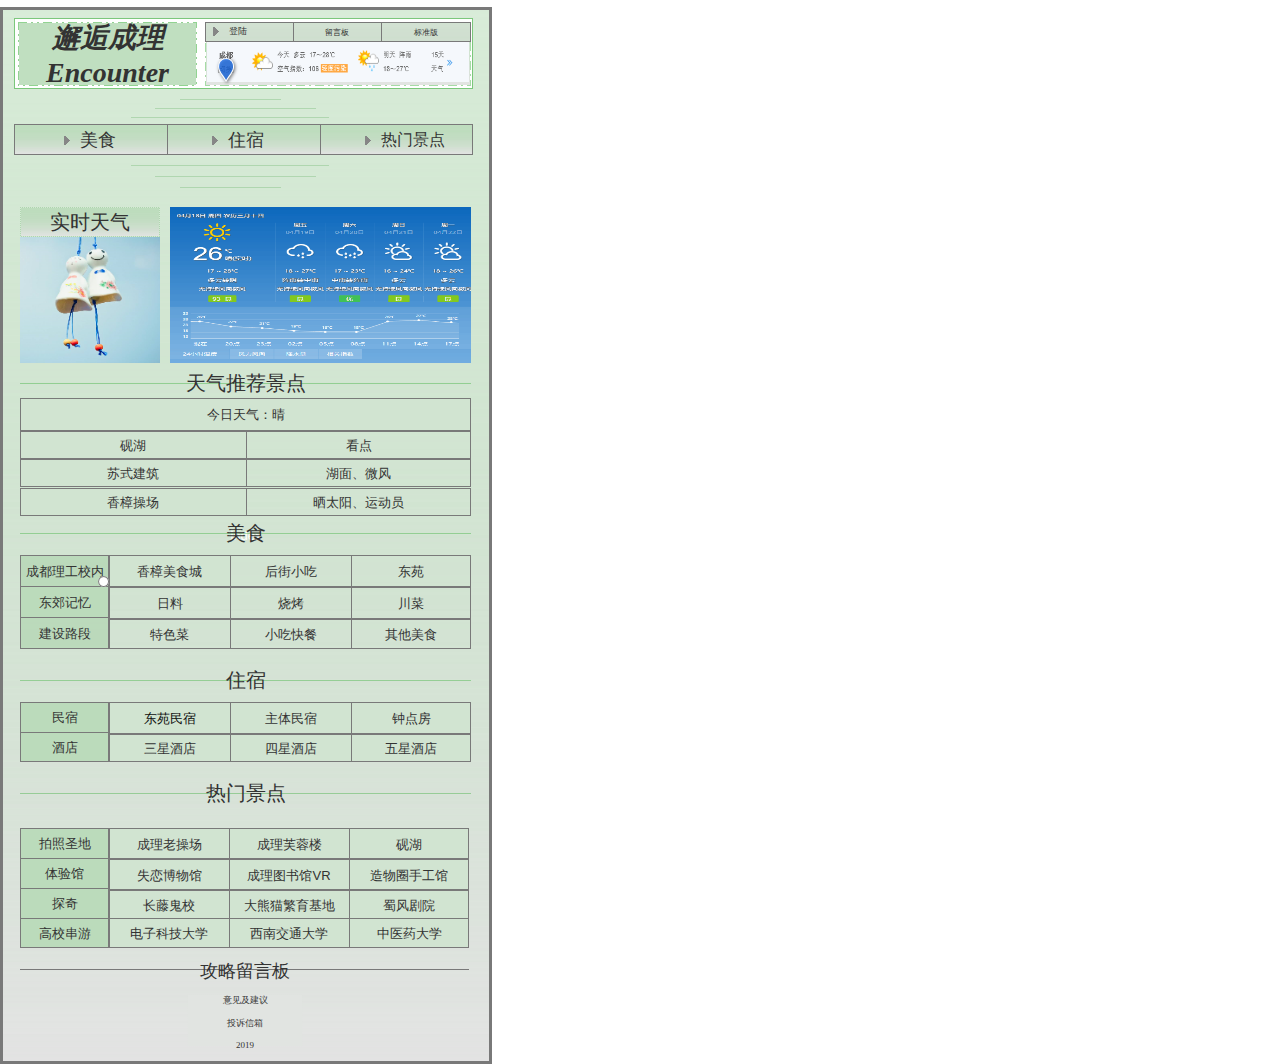
<file: index.html>
﻿<!DOCTYPE html>
<html>
  <head>
    <title>index</title>
    <meta http-equiv="X-UA-Compatible" content="IE=edge"/>
    <meta http-equiv="content-type" content="text/html; charset=utf-8"/>
    <meta name="apple-mobile-web-app-capable" content="yes"/>
    <link href="resources/css/jquery-ui-themes.css" type="text/css" rel="stylesheet"/>
    <link href="resources/css/axure_rp_page.css" type="text/css" rel="stylesheet"/>
    <link href="data/styles.css" type="text/css" rel="stylesheet"/>
    <link href="files/index/styles.css" type="text/css" rel="stylesheet"/>
    <script src="resources/scripts/jquery-1.7.1.min.js"></script>
    <script src="resources/scripts/jquery-ui-1.8.10.custom.min.js"></script>
    <script src="resources/scripts/prototypePre.js"></script>
    <script src="data/document.js"></script>
    <script src="resources/scripts/prototypePost.js"></script>
    <script src="files/index/data.js"></script>
    <script type="text/javascript">
      $axure.utils.getTransparentGifPath = function() { return 'resources/images/transparent.gif'; };
      $axure.utils.getOtherPath = function() { return 'resources/Other.html'; };
      $axure.utils.getReloadPath = function() { return 'resources/reload.html'; };
    </script>
  </head>
  <body>
    <div id="base" class="">

      <!-- Unnamed (Rectangle) -->
      <div id="u0" class="ax_default flow_shape">
        <img id="u0_img" class="img " src="images/index/u0.png"/>
        <div id="u0_text" class="text ">
          <p><span>index</span></p>
        </div>
      </div>

      <!-- Unnamed (Rectangle) [reference page] -->
      <div id="u0_ref" class="reference_page"></div>

      <!-- Unnamed (Rectangle) -->
      <div id="u1" class="ax_default box_1">
        <img id="u1_img" class="img " src="images/index/u1.png"/>
      </div>

      <!-- Unnamed (Rectangle) -->
      <div id="u2" class="ax_default box_1">
        <img id="u2_img" class="img " src="images/index/u2.png"/>
      </div>

      <!-- Unnamed (Rectangle) -->
      <div id="u3" class="ax_default box_1">
        <img id="u3_img" class="img " src="images/index/u3.png"/>
        <div id="u3_text" class="text ">
          <p><span style="font-family:'华文行楷 Bold Oblique', '华文行楷 Regular', '华文行楷';font-style:oblique;">邂逅成理</span></p><p><span style="font-family:'Rage Italic Bold', 'Rage';font-style:italic;">Encounter</span></p>
        </div>
      </div>

      <!-- Unnamed (Image) -->
      <div id="u4" class="ax_default image">
        <img id="u4_img" class="img " src="images/index/u4.png"/>
      </div>

      <!-- Unnamed (Image) -->
      <div id="u5" class="ax_default image">
        <img id="u5_img" class="img " src="images/index/u5.png"/>
      </div>

      <!-- Unnamed (Menu) -->
      <div id="u6" class="ax_default">
        <img id="u6_menu" class="img " src="images/index/u6_menu.png" alt="u6_menu"/>

        <!-- Unnamed (Table) -->
        <div id="u7" class="ax_default">

          <!-- Unnamed (Menu Item) -->
          <div id="u8" class="ax_default menu_item">
            <img id="u8_img" class="img " src="images/index/u8.png"/>
          </div>

          <!-- Unnamed (Menu Item) -->
          <div id="u9" class="ax_default menu_item">
            <img id="u9_img" class="img " src="images/index/u8.png"/>
          </div>

          <!-- Unnamed (Menu Item) -->
          <div id="u10" class="ax_default menu_item">
            <img id="u10_img" class="img " src="images/index/u10.png"/>
          </div>
        </div>
      </div>

      <!-- Unnamed (Horizontal Line) -->
      <div id="u11" class="ax_default line">
        <img id="u11_img" class="img " src="images/index/u11.png"/>
      </div>

      <!-- Unnamed (Menu) -->
      <div id="u12" class="ax_default">
        <img id="u12_menu" class="img " src="images/index/u12_menu.png" alt="u12_menu"/>

        <!-- Unnamed (Table) -->
        <div id="u13" class="ax_default">

          <!-- Unnamed (Menu Item) -->
          <div id="u14" class="ax_default menu_item">
            <img id="u14_img" class="img " src="images/index/u14.png"/>
          </div>

          <!-- Unnamed (Menu Item) -->
          <div id="u15" class="ax_default menu_item">
            <img id="u15_img" class="img " src="images/index/u14.png"/>
            <div id="u15_text" class="text ">
              <p><span>留言板</span></p>
            </div>
          </div>

          <!-- Unnamed (Menu Item) -->
          <div id="u16" class="ax_default menu_item">
            <img id="u16_img" class="img " src="images/index/u16.png"/>
            <div id="u16_text" class="text ">
              <p><span>标准版</span></p>
            </div>
          </div>
        </div>
      </div>

      <!-- Unnamed (Drop) -->
      <div id="u17" class="ax_default marker">
        <img id="u17_img" class="img " src="images/index/u17.png"/>
      </div>

      <!-- Unnamed (Tree) -->
      <div id="u18" class="ax_default tree_node treeroot">
        <div id="u18_children" class="u18_children">

          <!-- Unnamed (Tree Node) -->
          <div id="u19" class="ax_default tree_node treenode">

            <!-- Unnamed (Image) -->
            <div id="u20" class="ax_default image">
              <img id="u20_img" class="img " src="images/index/u20.png"/>
            </div>
            <!-- Unnamed (Rectangle) -->
            <div id="u21" class="" selectiongroup="u18_tree_group">
              <div id="u21_div" class=""></div>
              <div id="u21_text" class="text ">
                <p><span>美食</span></p>
              </div>
            </div>
            <div id="u19_children" class="u19_children" style="visibility:hidden;">

              <!-- Unnamed (Tree Node) -->
              <div id="u22" class="ax_default tree_node treenode">
                <!-- Unnamed (Rectangle) -->
                <div id="u23" class="" selectiongroup="u18_tree_group">
                  <div id="u23_div" class=""></div>
                  <div id="u23_text" class="text ">
                    <p><span>成都理工</span></p>
                  </div>
                </div>
              </div>

              <!-- Unnamed (Tree Node) -->
              <div id="u24" class="ax_default tree_node treenode">
                <!-- Unnamed (Rectangle) -->
                <div id="u25" class="" selectiongroup="u18_tree_group">
                  <div id="u25_div" class=""></div>
                  <div id="u25_text" class="text ">
                    <p><span>东郊记忆</span></p>
                  </div>
                </div>
              </div>

              <!-- Unnamed (Tree Node) -->
              <div id="u26" class="ax_default tree_node treenode">
                <!-- Unnamed (Rectangle) -->
                <div id="u27" class="" selectiongroup="u18_tree_group">
                  <div id="u27_div" class=""></div>
                  <div id="u27_text" class="text ">
                    <p><span>建设路段</span></p>
                  </div>
                </div>
              </div>
            </div>
          </div>
        </div>
      </div>

      <!-- Unnamed (Tree) -->
      <div id="u28" class="ax_default tree_node treeroot">
        <div id="u28_children" class="u28_children">

          <!-- Unnamed (Tree Node) -->
          <div id="u29" class="ax_default tree_node treenode">

            <!-- Unnamed (Image) -->
            <div id="u30" class="ax_default image">
              <img id="u30_img" class="img " src="images/index/u20.png"/>
            </div>
            <!-- Unnamed (Rectangle) -->
            <div id="u31" class="" selectiongroup="u28_tree_group">
              <div id="u31_div" class=""></div>
              <div id="u31_text" class="text ">
                <p><span>热门景点</span></p>
              </div>
            </div>
            <div id="u29_children" class="u29_children" style="visibility:hidden;">

              <!-- Unnamed (Tree Node) -->
              <div id="u32" class="ax_default tree_node treenode">
                <!-- Unnamed (Rectangle) -->
                <div id="u33" class="" selectiongroup="u28_tree_group">
                  <div id="u33_div" class=""></div>
                  <div id="u33_text" class="text ">
                    <p><span>拍照圣地</span></p>
                  </div>
                </div>
              </div>

              <!-- Unnamed (Tree Node) -->
              <div id="u34" class="ax_default tree_node treenode">
                <!-- Unnamed (Rectangle) -->
                <div id="u35" class="" selectiongroup="u28_tree_group">
                  <div id="u35_div" class=""></div>
                  <div id="u35_text" class="text ">
                    <p><span>体验馆</span></p>
                  </div>
                </div>
              </div>

              <!-- Unnamed (Tree Node) -->
              <div id="u36" class="ax_default tree_node treenode">
                <!-- Unnamed (Rectangle) -->
                <div id="u37" class="" selectiongroup="u28_tree_group">
                  <div id="u37_div" class=""></div>
                  <div id="u37_text" class="text ">
                    <p><span>探奇</span></p>
                  </div>
                </div>
              </div>

              <!-- Unnamed (Tree Node) -->
              <div id="u38" class="ax_default tree_node treenode">
                <!-- Unnamed (Rectangle) -->
                <div id="u39" class="" selectiongroup="u28_tree_group">
                  <div id="u39_div" class=""></div>
                  <div id="u39_text" class="text ">
                    <p><span>高校串游</span></p>
                  </div>
                </div>
              </div>
            </div>
          </div>
        </div>
      </div>

      <!-- Unnamed (Tree) -->
      <div id="u40" class="ax_default tree_node treeroot">
        <div id="u40_children" class="u40_children">

          <!-- Unnamed (Tree Node) -->
          <div id="u41" class="ax_default tree_node treenode">

            <!-- Unnamed (Image) -->
            <div id="u42" class="ax_default image">
              <img id="u42_img" class="img " src="images/index/u20.png"/>
            </div>
            <!-- Unnamed (Rectangle) -->
            <div id="u43" class="" selectiongroup="u40_tree_group">
              <div id="u43_div" class=""></div>
              <div id="u43_text" class="text ">
                <p><span>住宿</span></p>
              </div>
            </div>
            <div id="u41_children" class="u41_children" style="visibility:hidden;">

              <!-- Unnamed (Tree Node) -->
              <div id="u44" class="ax_default tree_node treenode">
                <!-- Unnamed (Rectangle) -->
                <div id="u45" class="" selectiongroup="u40_tree_group">
                  <div id="u45_div" class=""></div>
                  <div id="u45_text" class="text ">
                    <p><span>民宿</span></p>
                  </div>
                </div>
              </div>

              <!-- Unnamed (Tree Node) -->
              <div id="u46" class="ax_default tree_node treenode">
                <!-- Unnamed (Rectangle) -->
                <div id="u47" class="" selectiongroup="u40_tree_group">
                  <div id="u47_div" class=""></div>
                  <div id="u47_text" class="text ">
                    <p><span>酒店</span></p>
                  </div>
                </div>
              </div>
            </div>
          </div>
        </div>
      </div>

      <!-- Unnamed (Rectangle) -->
      <div id="u48" class="ax_default box_1">
        <img id="u48_img" class="img " src="images/index/u48.png"/>
        <div id="u48_text" class="text ">
          <p><span>实时天气</span></p>
        </div>
      </div>

      <!-- Unnamed (Horizontal Line) -->
      <div id="u49" class="ax_default line">
        <img id="u49_img" class="img " src="images/index/u49.png"/>
      </div>

      <!-- Unnamed (Horizontal Line) -->
      <div id="u50" class="ax_default line">
        <img id="u50_img" class="img " src="images/index/u50.png"/>
      </div>

      <!-- Unnamed (Horizontal Line) -->
      <div id="u51" class="ax_default line">
        <img id="u51_img" class="img " src="images/index/u50.png"/>
      </div>

      <!-- Unnamed (Horizontal Line) -->
      <div id="u52" class="ax_default line">
        <img id="u52_img" class="img " src="images/index/u49.png"/>
      </div>

      <!-- Unnamed (Horizontal Line) -->
      <div id="u53" class="ax_default line">
        <img id="u53_img" class="img " src="images/index/u11.png"/>
      </div>

      <!-- Unnamed (Horizontal Line) -->
      <div id="u54" class="ax_default line">
        <img id="u54_img" class="img " src="images/index/u54.png"/>
        <div id="u54_text" class="text ">
          <p><span>美食</span></p>
        </div>
      </div>

      <!-- Unnamed (Tree) -->
      <div id="u55" class="ax_default tree_node treeroot">
        <div id="u55_children" class="u55_children">

          <!-- Unnamed (Tree Node) -->
          <div id="u56" class="ax_default tree_node treenode">

            <!-- Unnamed (Image) -->
            <div id="u57" class="ax_default image">
              <img id="u57_img" class="img " src="images/index/u20.png"/>
            </div>
            <!-- Unnamed (Rectangle) -->
            <div id="u58" class="" selectiongroup="u55_tree_group">
              <div id="u58_div" class=""></div>
              <div id="u58_text" class="text ">
                <p><span>登陆</span></p>
              </div>
            </div>
            <div id="u56_children" class="u56_children" style="visibility:hidden;">

              <!-- Unnamed (Tree Node) -->
              <div id="u59" class="ax_default tree_node treenode">
                <!-- Unnamed (Rectangle) -->
                <div id="u60" class="" selectiongroup="u55_tree_group">
                  <div id="u60_div" class=""></div>
                  <div id="u60_text" class="text ">
                    <p><span>账号登录</span></p>
                  </div>
                </div>
              </div>

              <!-- Unnamed (Tree Node) -->
              <div id="u61" class="ax_default tree_node treenode">
                <!-- Unnamed (Rectangle) -->
                <div id="u62" class="" selectiongroup="u55_tree_group">
                  <div id="u62_div" class=""></div>
                  <div id="u62_text" class="text ">
                    <p><span>微信登录</span></p>
                  </div>
                </div>
              </div>

              <!-- Unnamed (Tree Node) -->
              <div id="u63" class="ax_default tree_node treenode">
                <!-- Unnamed (Rectangle) -->
                <div id="u64" class="" selectiongroup="u55_tree_group">
                  <div id="u64_div" class=""></div>
                  <div id="u64_text" class="text ">
                    <p><span>QQ登录</span></p>
                  </div>
                </div>
              </div>
            </div>
          </div>
        </div>
      </div>

      <!-- Unnamed (Menu) -->
      <div id="u65" class="ax_default">
        <img id="u65_menu" class="img " src="images/index/u65_menu.png" alt="u65_menu"/>

        <!-- Unnamed (Table) -->
        <div id="u66" class="ax_default">

          <!-- Unnamed (Menu Item) -->
          <div id="u67" class="ax_default menu_item">
            <img id="u67_img" class="img " src="images/index/u67.png"/>
            <div id="u67_text" class="text ">
              <p><span>成都理工校内</span></p>
            </div>
          </div>

          <!-- Unnamed (Menu Item) -->
          <div id="u68" class="ax_default menu_item">
            <img id="u68_img" class="img " src="images/index/u68.png"/>
            <div id="u68_text" class="text ">
              <p><span>东郊记忆</span></p>
            </div>
          </div>

          <!-- Unnamed (Menu Item) -->
          <div id="u69" class="ax_default menu_item">
            <img id="u69_img" class="img " src="images/index/u69.png"/>
            <div id="u69_text" class="text ">
              <p><span>建设路段</span></p>
            </div>
          </div>
        </div>
      </div>

      <!-- Unnamed (Menu) -->
      <div id="u70" class="ax_default">
        <img id="u70_menu" class="img " src="images/index/u70_menu.png" alt="u70_menu"/>

        <!-- Unnamed (Table) -->
        <div id="u71" class="ax_default">

          <!-- Unnamed (Menu Item) -->
          <div id="u72" class="ax_default menu_item">
            <img id="u72_img" class="img " src="images/index/u72.png"/>
            <div id="u72_text" class="text ">
              <p><span>香樟美食城</span></p>
            </div>
          </div>

          <!-- Unnamed (Menu Item) -->
          <div id="u73" class="ax_default menu_item">
            <img id="u73_img" class="img " src="images/index/u73.png"/>
            <div id="u73_text" class="text ">
              <p><span>后街小吃</span></p>
            </div>
          </div>

          <!-- Unnamed (Menu Item) -->
          <div id="u74" class="ax_default menu_item">
            <img id="u74_img" class="img " src="images/index/u74.png"/>
            <div id="u74_text" class="text ">
              <p><span>东苑</span></p>
            </div>
          </div>
        </div>
      </div>

      <!-- Unnamed (Menu) -->
      <div id="u75" class="ax_default">
        <img id="u75_menu" class="img " src="images/index/u70_menu.png" alt="u75_menu"/>

        <!-- Unnamed (Table) -->
        <div id="u76" class="ax_default">

          <!-- Unnamed (Menu Item) -->
          <div id="u77" class="ax_default menu_item">
            <img id="u77_img" class="img " src="images/index/u73.png"/>
            <div id="u77_text" class="text ">
              <p><span>日料</span></p>
            </div>
          </div>

          <!-- Unnamed (Menu Item) -->
          <div id="u78" class="ax_default menu_item">
            <img id="u78_img" class="img " src="images/index/u73.png"/>
            <div id="u78_text" class="text ">
              <p><span>烧烤</span></p>
            </div>
          </div>

          <!-- Unnamed (Menu Item) -->
          <div id="u79" class="ax_default menu_item">
            <img id="u79_img" class="img " src="images/index/u74.png"/>
            <div id="u79_text" class="text ">
              <p><span>川菜</span></p>
            </div>
          </div>
        </div>
      </div>

      <!-- Unnamed (Menu) -->
      <div id="u80" class="ax_default">
        <img id="u80_menu" class="img " src="images/index/u80_menu.png" alt="u80_menu"/>

        <!-- Unnamed (Table) -->
        <div id="u81" class="ax_default">

          <!-- Unnamed (Menu Item) -->
          <div id="u82" class="ax_default menu_item">
            <img id="u82_img" class="img " src="images/index/u82.png"/>
            <div id="u82_text" class="text ">
              <p><span>特色菜</span></p>
            </div>
          </div>

          <!-- Unnamed (Menu Item) -->
          <div id="u83" class="ax_default menu_item">
            <img id="u83_img" class="img " src="images/index/u82.png"/>
            <div id="u83_text" class="text ">
              <p><span>小吃快餐</span></p>
            </div>
          </div>

          <!-- Unnamed (Menu Item) -->
          <div id="u84" class="ax_default menu_item">
            <img id="u84_img" class="img " src="images/index/u84.png"/>
            <div id="u84_text" class="text ">
              <p><span>其他美食</span></p>
            </div>
          </div>
        </div>
      </div>

      <!-- Unnamed (Horizontal Line) -->
      <div id="u85" class="ax_default line">
        <img id="u85_img" class="img " src="images/index/u54.png"/>
        <div id="u85_text" class="text ">
          <p><span>住宿</span></p>
        </div>
      </div>

      <!-- Unnamed (Menu) -->
      <div id="u86" class="ax_default">
        <img id="u86_menu" class="img " src="images/index/u86_menu.png" alt="u86_menu"/>

        <!-- Unnamed (Table) -->
        <div id="u87" class="ax_default">

          <!-- Unnamed (Menu Item) -->
          <div id="u88" class="ax_default menu_item">
            <img id="u88_img" class="img " src="images/index/u73.png"/>
            <div id="u88_text" class="text ">
              <p><span>东苑民宿</span></p>
            </div>
          </div>

          <!-- Unnamed (Menu Item) -->
          <div id="u89" class="ax_default menu_item">
            <img id="u89_img" class="img " src="images/index/u73.png"/>
            <div id="u89_text" class="text ">
              <p><span>主体民宿</span></p>
            </div>
          </div>

          <!-- Unnamed (Menu Item) -->
          <div id="u90" class="ax_default menu_item">
            <img id="u90_img" class="img " src="images/index/u74.png"/>
            <div id="u90_text" class="text ">
              <p><span>钟点房</span></p>
            </div>
          </div>
        </div>
      </div>

      <!-- Unnamed (Menu) -->
      <div id="u91" class="ax_default">
        <img id="u91_menu" class="img " src="images/index/u91_menu.png" alt="u91_menu"/>

        <!-- Unnamed (Table) -->
        <div id="u92" class="ax_default">

          <!-- Unnamed (Menu Item) -->
          <div id="u93" class="ax_default menu_item">
            <img id="u93_img" class="img " src="images/index/u93.png"/>
            <div id="u93_text" class="text ">
              <p><span>民宿</span></p>
            </div>
          </div>

          <!-- Unnamed (Menu Item) -->
          <div id="u94" class="ax_default menu_item">
            <img id="u94_img" class="img " src="images/index/u94.png"/>
            <div id="u94_text" class="text ">
              <p><span>酒店</span></p>
            </div>
          </div>
        </div>
      </div>

      <!-- Unnamed (Menu) -->
      <div id="u95" class="ax_default">
        <img id="u95_menu" class="img " src="images/index/u95_menu.png" alt="u95_menu"/>

        <!-- Unnamed (Table) -->
        <div id="u96" class="ax_default">

          <!-- Unnamed (Menu Item) -->
          <div id="u97" class="ax_default menu_item">
            <img id="u97_img" class="img " src="images/index/u97.png"/>
            <div id="u97_text" class="text ">
              <p><span>三星酒店</span></p>
            </div>
          </div>

          <!-- Unnamed (Menu Item) -->
          <div id="u98" class="ax_default menu_item">
            <img id="u98_img" class="img " src="images/index/u97.png"/>
            <div id="u98_text" class="text ">
              <p><span>四星酒店</span></p>
            </div>
          </div>

          <!-- Unnamed (Menu Item) -->
          <div id="u99" class="ax_default menu_item">
            <img id="u99_img" class="img " src="images/index/u99.png"/>
            <div id="u99_text" class="text ">
              <p><span>五星酒店</span></p>
            </div>
          </div>
        </div>
      </div>

      <!-- Unnamed (Horizontal Line) -->
      <div id="u100" class="ax_default line">
        <img id="u100_img" class="img " src="images/index/u54.png"/>
        <div id="u100_text" class="text ">
          <p><span>热门景点</span></p>
        </div>
      </div>

      <!-- Unnamed (Menu) -->
      <div id="u101" class="ax_default">
        <img id="u101_menu" class="img " src="images/index/u101_menu.png" alt="u101_menu"/>

        <!-- Unnamed (Table) -->
        <div id="u102" class="ax_default">

          <!-- Unnamed (Menu Item) -->
          <div id="u103" class="ax_default menu_item">
            <img id="u103_img" class="img " src="images/index/u93.png"/>
            <div id="u103_text" class="text ">
              <p><span>拍照圣地</span></p>
            </div>
          </div>

          <!-- Unnamed (Menu Item) -->
          <div id="u104" class="ax_default menu_item">
            <img id="u104_img" class="img " src="images/index/u93.png"/>
            <div id="u104_text" class="text ">
              <p><span>体验馆</span></p>
            </div>
          </div>

          <!-- Unnamed (Menu Item) -->
          <div id="u105" class="ax_default menu_item">
            <img id="u105_img" class="img " src="images/index/u93.png"/>
            <div id="u105_text" class="text ">
              <p><span>探奇</span></p>
            </div>
          </div>

          <!-- Unnamed (Menu Item) -->
          <div id="u106" class="ax_default menu_item">
            <img id="u106_img" class="img " src="images/index/u94.png"/>
            <div id="u106_text" class="text ">
              <p><span>高校串游</span></p>
            </div>
          </div>
        </div>
      </div>

      <!-- Unnamed (Menu) -->
      <div id="u107" class="ax_default">
        <img id="u107_menu" class="img " src="images/index/u107_menu.png" alt="u107_menu"/>

        <!-- Unnamed (Table) -->
        <div id="u108" class="ax_default">

          <!-- Unnamed (Menu Item) -->
          <div id="u109" class="ax_default menu_item">
            <img id="u109_img" class="img " src="images/index/u109.png"/>
            <div id="u109_text" class="text ">
              <p><span>成理老操场</span></p>
            </div>
          </div>

          <!-- Unnamed (Menu Item) -->
          <div id="u110" class="ax_default menu_item">
            <img id="u110_img" class="img " src="images/index/u109.png"/>
            <div id="u110_text" class="text ">
              <p><span>成理芙蓉楼</span></p>
            </div>
          </div>

          <!-- Unnamed (Menu Item) -->
          <div id="u111" class="ax_default menu_item">
            <img id="u111_img" class="img " src="images/index/u111.png"/>
            <div id="u111_text" class="text ">
              <p><span>砚湖</span></p>
            </div>
          </div>
        </div>
      </div>

      <!-- Unnamed (Menu) -->
      <div id="u112" class="ax_default">
        <img id="u112_menu" class="img " src="images/index/u107_menu.png" alt="u112_menu"/>

        <!-- Unnamed (Table) -->
        <div id="u113" class="ax_default">

          <!-- Unnamed (Menu Item) -->
          <div id="u114" class="ax_default menu_item">
            <img id="u114_img" class="img " src="images/index/u109.png"/>
            <div id="u114_text" class="text ">
              <p><span>失恋博物馆</span></p>
            </div>
          </div>

          <!-- Unnamed (Menu Item) -->
          <div id="u115" class="ax_default menu_item">
            <img id="u115_img" class="img " src="images/index/u109.png"/>
            <div id="u115_text" class="text ">
              <p><span>成理图书馆VR</span></p>
            </div>
          </div>

          <!-- Unnamed (Menu Item) -->
          <div id="u116" class="ax_default menu_item">
            <img id="u116_img" class="img " src="images/index/u111.png"/>
            <div id="u116_text" class="text ">
              <p><span>造物圈手工馆</span></p>
            </div>
          </div>
        </div>
      </div>

      <!-- Unnamed (Menu) -->
      <div id="u117" class="ax_default">
        <img id="u117_menu" class="img " src="images/index/u117_menu.png" alt="u117_menu"/>

        <!-- Unnamed (Table) -->
        <div id="u118" class="ax_default">

          <!-- Unnamed (Menu Item) -->
          <div id="u119" class="ax_default menu_item">
            <img id="u119_img" class="img " src="images/index/u119.png"/>
            <div id="u119_text" class="text ">
              <p><span>长藤鬼校</span></p>
            </div>
          </div>

          <!-- Unnamed (Menu Item) -->
          <div id="u120" class="ax_default menu_item">
            <img id="u120_img" class="img " src="images/index/u119.png"/>
            <div id="u120_text" class="text ">
              <p><span>大熊猫繁育基地</span></p>
            </div>
          </div>

          <!-- Unnamed (Menu Item) -->
          <div id="u121" class="ax_default menu_item">
            <img id="u121_img" class="img " src="images/index/u84.png"/>
            <div id="u121_text" class="text ">
              <p><span>蜀风剧院</span></p>
            </div>
          </div>
        </div>
      </div>

      <!-- Unnamed (Menu) -->
      <div id="u122" class="ax_default">
        <img id="u122_menu" class="img " src="images/index/u117_menu.png" alt="u122_menu"/>

        <!-- Unnamed (Table) -->
        <div id="u123" class="ax_default">

          <!-- Unnamed (Menu Item) -->
          <div id="u124" class="ax_default menu_item">
            <img id="u124_img" class="img " src="images/index/u119.png"/>
            <div id="u124_text" class="text ">
              <p><span>电子科技大学</span></p>
            </div>
          </div>

          <!-- Unnamed (Menu Item) -->
          <div id="u125" class="ax_default menu_item">
            <img id="u125_img" class="img " src="images/index/u119.png"/>
            <div id="u125_text" class="text ">
              <p><span>西南交通大学</span></p>
            </div>
          </div>

          <!-- Unnamed (Menu Item) -->
          <div id="u126" class="ax_default menu_item">
            <img id="u126_img" class="img " src="images/index/u84.png"/>
            <div id="u126_text" class="text ">
              <p><span>中医药大学</span></p>
            </div>
          </div>
        </div>
      </div>

      <!-- Unnamed (Horizontal Line) -->
      <div id="u127" class="ax_default line">
        <img id="u127_img" class="img " src="images/index/u127.png"/>
        <div id="u127_text" class="text ">
          <p><span>攻略留言板</span></p>
        </div>
      </div>

      <!-- Unnamed (Rectangle) -->
      <div id="u128" class="ax_default box_1">
        <img id="u128_img" class="img " src="images/index/u128.png"/>
        <div id="u128_text" class="text ">
          <p><span>意见及建议</span></p><p><span><br></span></p><p><span>投诉信箱</span></p><p><span><br></span></p><p><span>2019</span></p>
        </div>
      </div>

      <!-- Unnamed (Image) -->
      <div id="u129" class="ax_default image">
        <img id="u129_img" class="img " src="images/index/u129.png"/>
      </div>

      <!-- Unnamed (Ellipse) -->
      <div id="u130" class="ax_default ellipse">
        <img id="u130_img" class="img " src="images/index/u130.png"/>
      </div>

      <!-- Unnamed (Horizontal Line) -->
      <div id="u131" class="ax_default line">
        <img id="u131_img" class="img " src="images/index/u54.png"/>
        <div id="u131_text" class="text ">
          <p><span>天气推荐景点</span></p>
        </div>
      </div>

      <!-- Unnamed (Table) -->
      <div id="u132" class="ax_default">

        <!-- Unnamed (Table Cell) -->
        <div id="u133" class="ax_default menu_item">
          <img id="u133_img" class="img " src="images/index/u133.png"/>
          <div id="u133_text" class="text ">
            <p><span>今日天气：晴</span></p>
          </div>
        </div>
      </div>

      <!-- Unnamed (Table) -->
      <div id="u134" class="ax_default">

        <!-- Unnamed (Table Cell) -->
        <div id="u135" class="ax_default menu_item">
          <img id="u135_img" class="img " src="images/index/u135.png"/>
          <div id="u135_text" class="text ">
            <p><span>砚湖</span></p>
          </div>
        </div>

        <!-- Unnamed (Table Cell) -->
        <div id="u136" class="ax_default menu_item">
          <img id="u136_img" class="img " src="images/index/u136.png"/>
          <div id="u136_text" class="text ">
            <p><span>看点</span></p>
          </div>
        </div>
      </div>

      <!-- Unnamed (Table) -->
      <div id="u137" class="ax_default">

        <!-- Unnamed (Table Cell) -->
        <div id="u138" class="ax_default menu_item">
          <img id="u138_img" class="img " src="images/index/u135.png"/>
          <div id="u138_text" class="text ">
            <p><span>苏式建筑</span></p>
          </div>
        </div>

        <!-- Unnamed (Table Cell) -->
        <div id="u139" class="ax_default menu_item">
          <img id="u139_img" class="img " src="images/index/u136.png"/>
          <div id="u139_text" class="text ">
            <p><span>湖面、微风</span></p>
          </div>
        </div>
      </div>

      <!-- Unnamed (Table) -->
      <div id="u140" class="ax_default">

        <!-- Unnamed (Table Cell) -->
        <div id="u141" class="ax_default menu_item">
          <img id="u141_img" class="img " src="images/index/u135.png"/>
          <div id="u141_text" class="text ">
            <p><span>香樟操场</span></p>
          </div>
        </div>

        <!-- Unnamed (Table Cell) -->
        <div id="u142" class="ax_default menu_item">
          <img id="u142_img" class="img " src="images/index/u136.png"/>
          <div id="u142_text" class="text ">
            <p><span>晒太阳、运动员</span></p>
          </div>
        </div>
      </div>
    </div>
  </body>
</html>
</file>
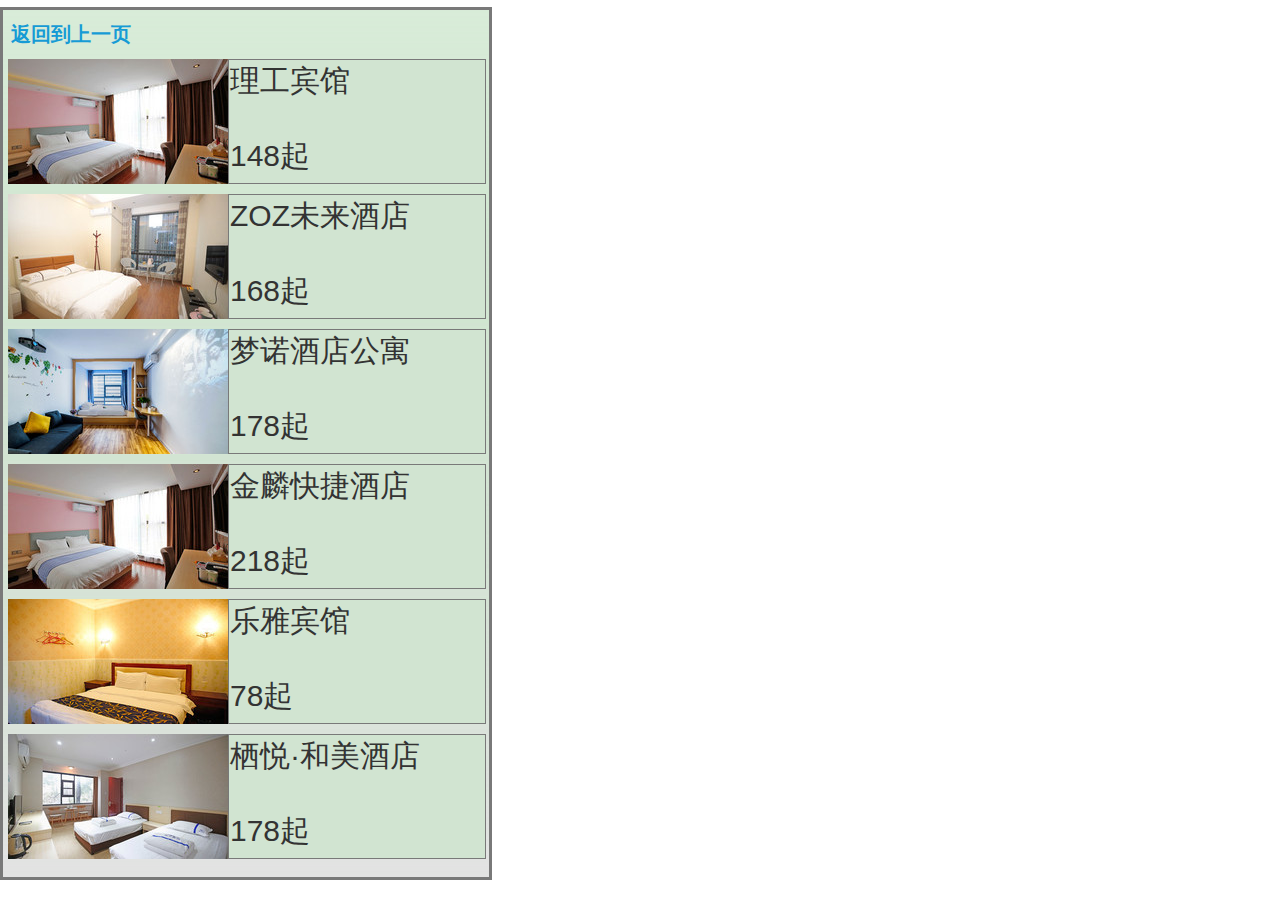
<file: hotel.html>
﻿<!DOCTYPE html>
<html>
  <head>
    <title>hotel</title>
    <meta http-equiv="X-UA-Compatible" content="IE=edge"/>
    <meta http-equiv="content-type" content="text/html; charset=utf-8"/>
    <meta name="apple-mobile-web-app-capable" content="yes"/>
    <link href="resources/css/jquery-ui-themes.css" type="text/css" rel="stylesheet"/>
    <link href="resources/css/axure_rp_page.css" type="text/css" rel="stylesheet"/>
    <link href="data/styles.css" type="text/css" rel="stylesheet"/>
    <link href="files/hotel/styles.css" type="text/css" rel="stylesheet"/>
    <script src="resources/scripts/jquery-1.7.1.min.js"></script>
    <script src="resources/scripts/jquery-ui-1.8.10.custom.min.js"></script>
    <script src="resources/scripts/prototypePre.js"></script>
    <script src="data/document.js"></script>
    <script src="resources/scripts/prototypePost.js"></script>
    <script src="files/hotel/data.js"></script>
    <script type="text/javascript">
      $axure.utils.getTransparentGifPath = function() { return 'resources/images/transparent.gif'; };
      $axure.utils.getOtherPath = function() { return 'resources/Other.html'; };
      $axure.utils.getReloadPath = function() { return 'resources/reload.html'; };
    </script>
  </head>
  <body>
    <div id="base" class="">

      <!-- Unnamed (Rectangle) -->
      <div id="u143" class="ax_default flow_shape">
        <img id="u143_img" class="img " src="images/hotel/u143.png"/>
        <div id="u143_text" class="text ">
          <p><span>index</span></p>
        </div>
      </div>

      <!-- Unnamed (Rectangle) [reference page] -->
      <div id="u143_ref" class="reference_page"></div>

      <!-- Unnamed (Table) -->
      <div id="u144" class="ax_default">

        <!-- Unnamed (Table Cell) -->
        <div id="u145" class="ax_default menu_item">
          <img id="u145_img" class="img " src="images/hotel/u145.png"/>
          <div id="u145_text" class="text ">
            <p><span>理工宾馆</span></p><p><span><br></span></p><p><span>148起</span></p>
          </div>
        </div>
      </div>

      <!-- Unnamed (Image) -->
      <div id="u146" class="ax_default image">
        <img id="u146_img" class="img " src="images/hotel/u146.jpg"/>
      </div>

      <!-- Unnamed (Rectangle) -->
      <div id="u147" class="ax_default link_button">
        <div id="u147_div" class=""></div>
        <div id="u147_text" class="text ">
          <p><span>返回到上一页</span></p>
        </div>
      </div>

      <!-- Unnamed (Table) -->
      <div id="u148" class="ax_default">

        <!-- Unnamed (Table Cell) -->
        <div id="u149" class="ax_default menu_item">
          <img id="u149_img" class="img " src="images/hotel/u145.png"/>
          <div id="u149_text" class="text ">
            <p><span>ZOZ未来酒店</span></p><p><span><br></span></p><p><span>168起</span></p>
          </div>
        </div>
      </div>

      <!-- Unnamed (Image) -->
      <div id="u150" class="ax_default image">
        <img id="u150_img" class="img " src="images/hotel/u150.jpg"/>
      </div>

      <!-- Unnamed (Table) -->
      <div id="u151" class="ax_default">

        <!-- Unnamed (Table Cell) -->
        <div id="u152" class="ax_default menu_item">
          <img id="u152_img" class="img " src="images/hotel/u145.png"/>
          <div id="u152_text" class="text ">
            <p><span>梦诺酒店公寓</span></p><p><span><br></span></p><p><span>178起</span></p>
          </div>
        </div>
      </div>

      <!-- Unnamed (Image) -->
      <div id="u153" class="ax_default image">
        <img id="u153_img" class="img " src="images/hotel/u153.png"/>
      </div>

      <!-- Unnamed (Table) -->
      <div id="u154" class="ax_default">

        <!-- Unnamed (Table Cell) -->
        <div id="u155" class="ax_default menu_item">
          <img id="u155_img" class="img " src="images/hotel/u145.png"/>
          <div id="u155_text" class="text ">
            <p><span>金麟快捷酒店</span></p><p><span><br></span></p><p><span>218起</span></p>
          </div>
        </div>
      </div>

      <!-- Unnamed (Image) -->
      <div id="u156" class="ax_default image">
        <img id="u156_img" class="img " src="images/hotel/u146.jpg"/>
      </div>

      <!-- Unnamed (Table) -->
      <div id="u157" class="ax_default">

        <!-- Unnamed (Table Cell) -->
        <div id="u158" class="ax_default menu_item">
          <img id="u158_img" class="img " src="images/hotel/u145.png"/>
          <div id="u158_text" class="text ">
            <p><span>乐雅宾馆</span></p><p><span><br></span></p><p><span>78起</span></p>
          </div>
        </div>
      </div>

      <!-- Unnamed (Image) -->
      <div id="u159" class="ax_default image">
        <img id="u159_img" class="img " src="images/hotel/u159.jpg"/>
      </div>

      <!-- Unnamed (Table) -->
      <div id="u160" class="ax_default">

        <!-- Unnamed (Table Cell) -->
        <div id="u161" class="ax_default menu_item">
          <img id="u161_img" class="img " src="images/hotel/u145.png"/>
          <div id="u161_text" class="text ">
            <p><span>栖悦·和美酒店</span></p><p><span><br></span></p><p><span>178起</span></p>
          </div>
        </div>
      </div>

      <!-- Unnamed (Image) -->
      <div id="u162" class="ax_default image">
        <img id="u162_img" class="img " src="images/hotel/u162.jpg"/>
      </div>
    </div>
  </body>
</html>
</file>
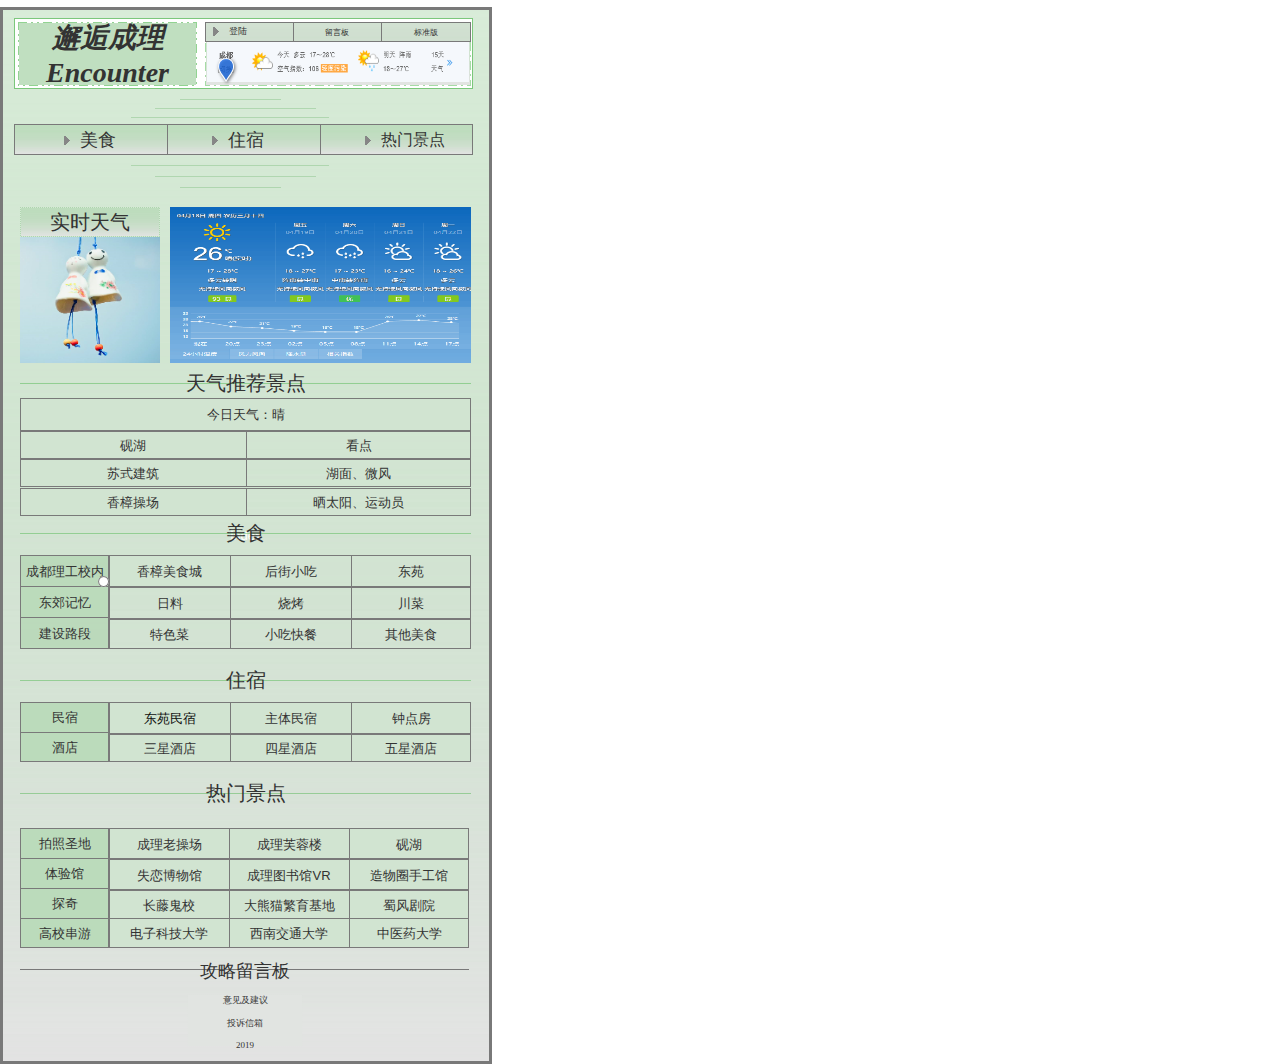
<file: resources/reload.html>
﻿<html>
	<head>
		<title></title>
	</head>
	<body>
	
	<script language="javascript">
	function getUrl() {
      var query = window.location.hash.substring(1);
      var vars = query.split("&&&");
      for (var i=0;i<vars.length;i++) {
        var url = vars[i];
        return decodeURI(url).replace("html%23","html#");
      } 
    }

    var rel = '../';
    var url = getUrl();
    if (url.indexOf(":") > 0 && url.indexOf(":") < 10) rel = '';
	self.location.href = rel + url;
	</script>
	
	</body>
</html>
</file>
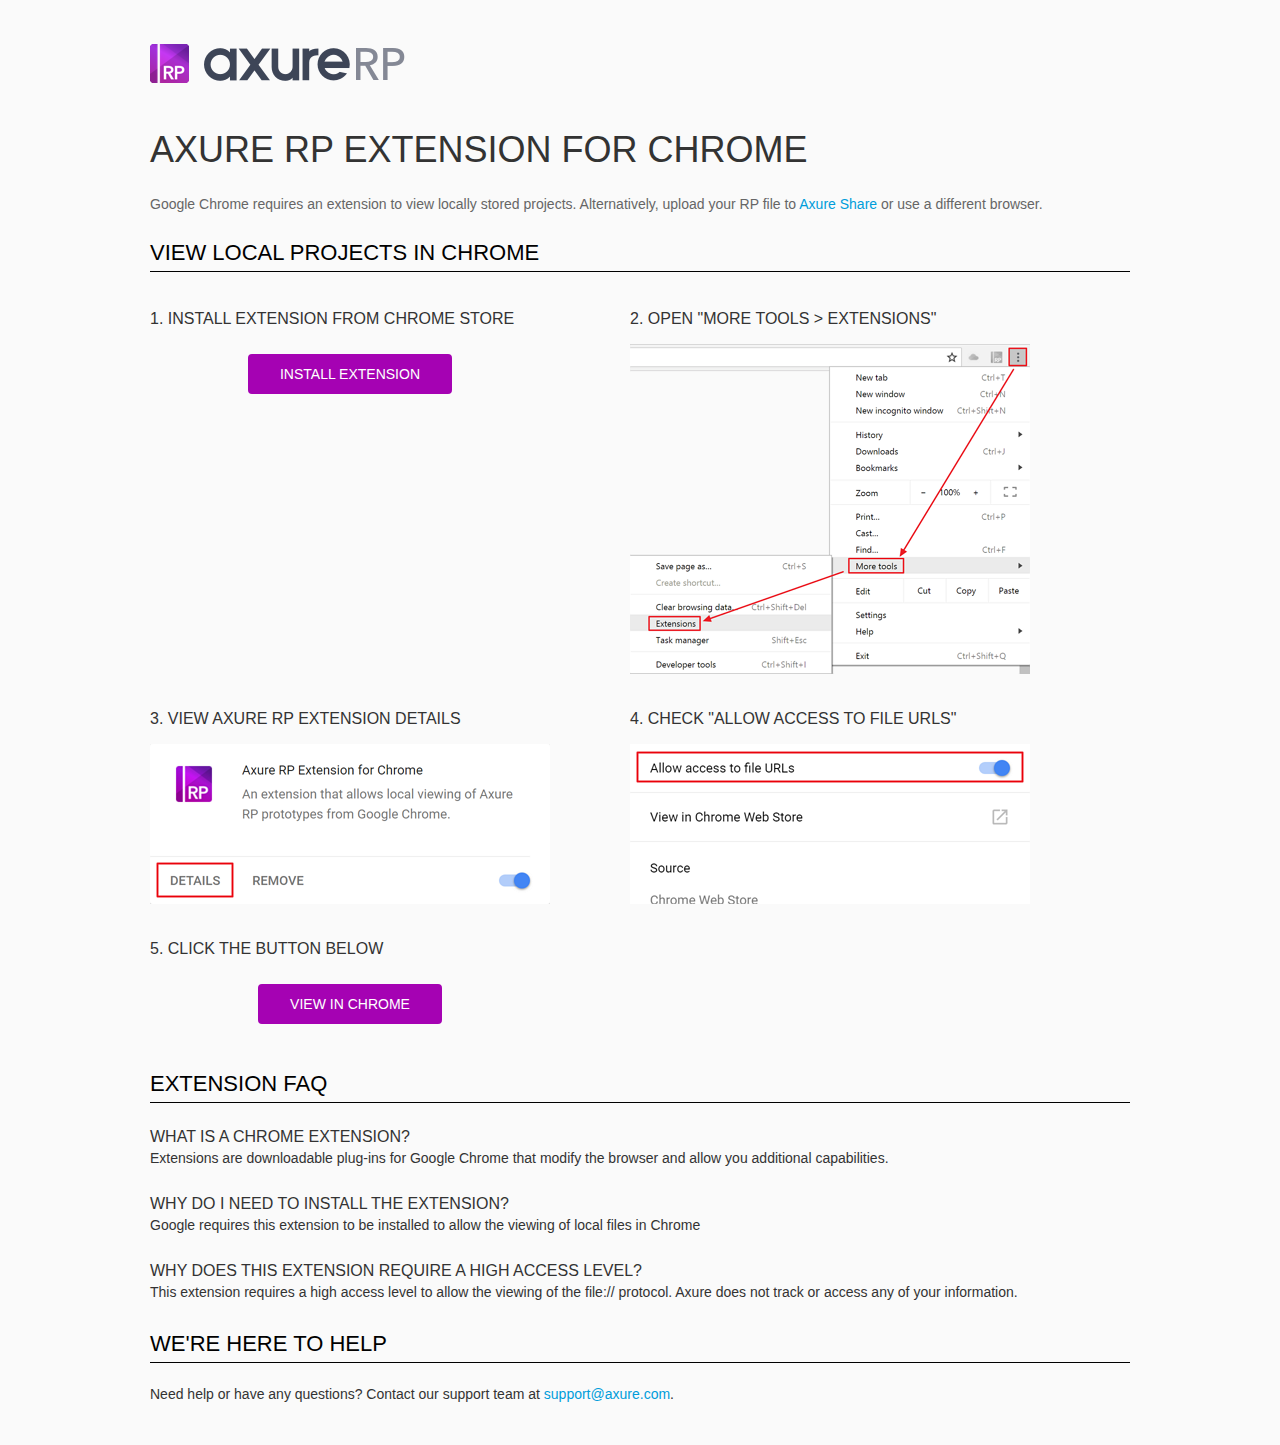
<file: resources/chrome/chrome.html>
<html>
<head>
    <title>Install the Axure RP Chrome Extension</title>
    <style type="text/css">
        *
        {
            font-family: Helvetica, Arial, sans-serif;
        }
        body
        {
            text-align: center;
            background-color: #fafafa;
        }
        p
        {
            font-size: 14px;
            line-height: 18px;
            color: #333333;
        }
        div.container
        {
            width: 980px;
            margin-left: auto;
            margin-right: auto;
            text-align: left;
        }
        a
        {
            text-decoration: none;
            color: #009dda;
        }
        .button
        {
            background: #A502B3;
            font: normal 16px Arial, sans-serif;
            color: #FFFFFF;
            padding: 10px 30px 10px 30px;
            border: 2px solid #A502B3;
            display: inline-block;
            margin-top: 10px;
            text-transform: uppercase;
            font-size: 14px;
	    border-radius: 4px;
        }
        a:hover.button
        {
            border: 2px solid #A502B3;
	    color: #A502B3;
	    background-color: #FFFFFF;
        }
        div.left
        {
            width: 400px;
            float: left;
            margin-right: 80px;
        }
        div.right
        {
            width: 400px;
            float: left;
        }
        div.buttonContainer
        {
            text-align: center;
        }
        h1
        {
            font-size: 36px;
            color: #333333;
            line-height: 50px;
            margin-bottom: 20px;
            font-weight: normal;
        }
        h2
        {
            font-size: 24px;
            font-weight: normal;
            color: #08639C;
            text-align: center;
        }
        h3
        {
            font-size: 16px;
            color: #333333;
            font-weight: normal;
	    text-transform: uppercase;
        }
        .heading
        {
            border-bottom: 1px solid black;
	    height: 36px;
            line-height: 36px;
            font-size: 22px;
            color: #000000;

        }
        span.faq
        {
            font-size: 16px;
	    line-height: 24px;
            font-weight: normal;
	    text-transform: uppercase;
            color: #333333;
            display: block;
        }
    </style>
</head>
<body>
    <div class="container">
        <br />
        <br />
        <img src="axure_logo.png" alt="axure" />
        <br />
	<br />
        <h1>
            AXURE RP EXTENSION FOR CHROME</h1>
        <p style="font-size: 14px; color: #666666; margin-top: 10px;">
            Google Chrome requires an extension to view locally stored projects. Alternatively,
            upload your RP file to <a href="https://share.axure.com">Axure Share</a> or use a different
            browser.</p>
        <h3 class="heading">
            VIEW LOCAL PROJECTS IN CHROME</h3>
        <div class="left">
            <h3>
                1. Install Extension from Chrome Store</h3>
            <div class="buttonContainer">
                <a class="button" href="https://chrome.google.com/webstore/detail/dogkpdfcklifaemcdfbildhcofnopogp"
                    target="_blank">Install Extension</a>
            </div>
        </div>
        <div class="right">
            <h3>
                2. Open "More Tools > Extensions"</h3>
            <img src="extensions.png" alt="extensions"/>
        </div>
        <div style="clear: both; height: 20px;">
            &nbsp;</div>
       <div class="left">
            <h3>
                3. View Axure RP Extension Details</h3>
            <img src="details.png" alt="extension details"/>
            </div>
	<div class="right">
            <h3>
                4. Check "Allow access to file URLs"</h3>
            <img src="allow-access.png" alt="allow access"/>
        </div>
   <div style="clear: both; height: 20px;">
            &nbsp;</div>
        <div class="left">
            <h3>
                5. Click the button below</h3>
            <div class="buttonContainer">
                <a class="button" href="../../start.html">View in Chrome</a>
            </div>
        </div>
        <div style="clear: both; height: 20px;">
        </div>
        <h3 class="heading">
            EXTENSION FAQ</h3>
        <p>
            <span class="faq">What is a Chrome Extension?</span> Extensions are downloadable
            plug-ins for Google Chrome that modify the browser
            and allow you additional capabilities.
        </p>
        <p style="margin-top: 25px;">
            <span class="faq">Why do I need to install the extension?</span> Google requires
            this extension to be installed to allow the viewing of local files in
            Chrome
        </p>
        <p style="margin-top: 25px; margin-bottom: 25px;">
            <span class="faq">Why does this extension require a high access level?</span> This
            extension requires a high access level to allow the viewing of the file://
            protocol. Axure does not track or access any of your information.
        </p>
        <h3 class="heading">
           WE'RE HERE TO HELP</h3>
        <p>
            Need help or have any questions? Contact our support team at <a href="mailto:support@axure.com">
                support@axure.com</a>.
        </p>
        <div style="clear: both; height: 20px;">
        </div>
    </div>
</body>
</html>
</file>
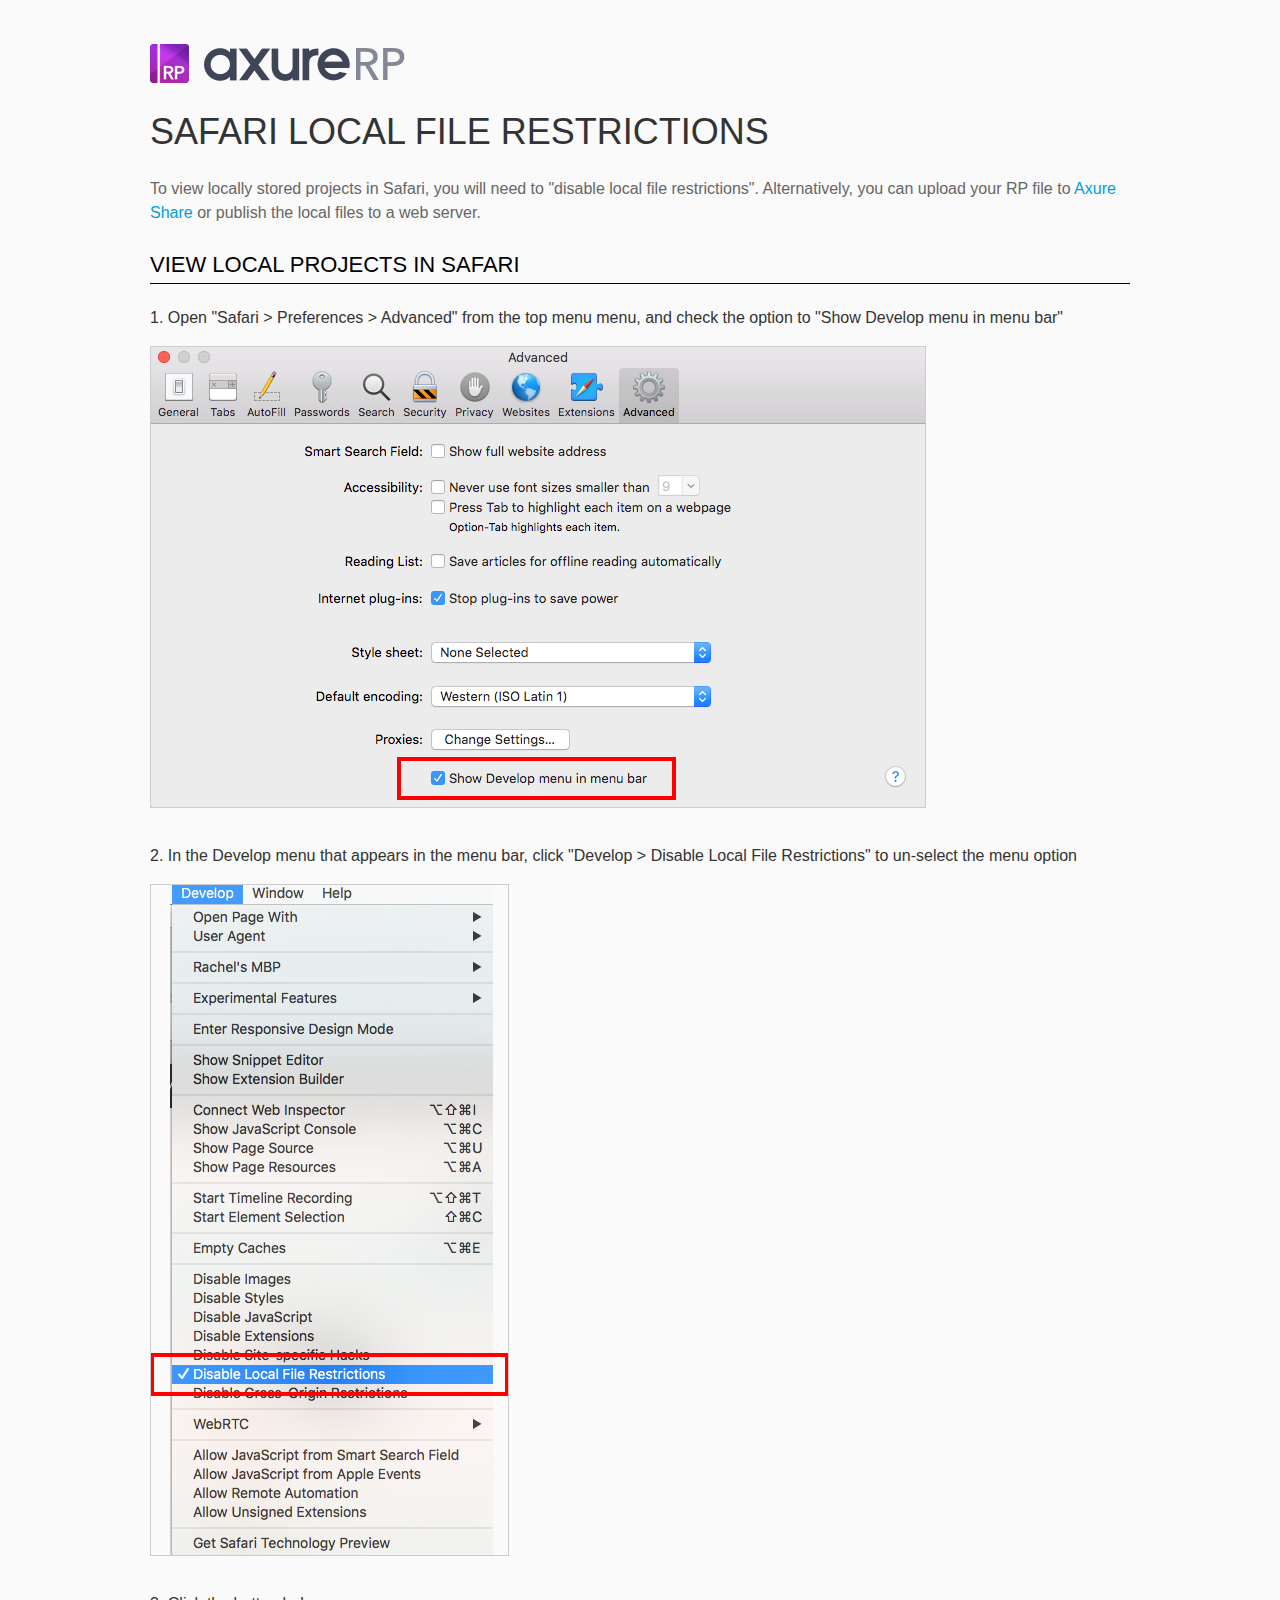
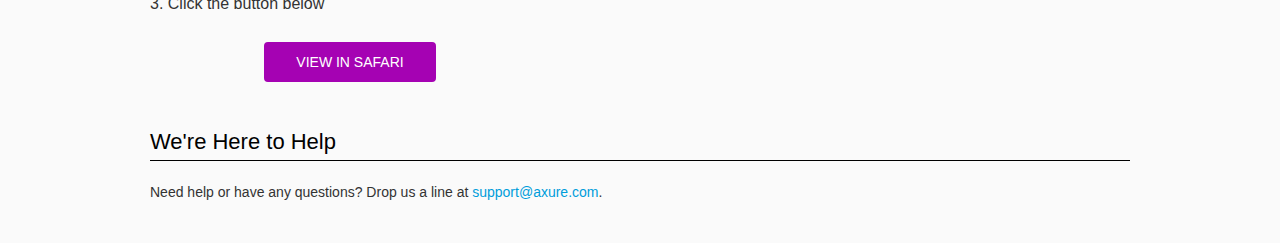
<file: resources/chrome/safari.html>
<html>
<head>
    <title>Axure RP - Safari Local File Restrictions</title>
    <style type="text/css">
        *
        {
            font-family: Helvetica, Arial, sans-serif;
        }
        body
        {
            text-align: center;
            background-color: #fafafa;
        }
        p
        {
            font-size: 14px;
            line-height: 18px;
            color: #333333;
        }
        div.container
        {
            width: 980px;
            margin-left: auto;
            margin-right: auto;
            text-align: left;
        }
        a
        {
            text-decoration: none;
            color: #009dda;
        }
        .button
        {
            background: #A502B3;
            font: normal 16px Arial, sans-serif;
            color: #FFFFFF;
            padding: 10px 30px 10px 30px;
            border: 2px solid #A502B3;
            display: inline-block;
            margin-top: 10px;
            text-transform: uppercase;
            font-size: 14px;
	    border-radius: 4px;
        }
        a:hover.button
        {
            border: 2px solid #A502B3;
	    color: #A502B3;
	    background-color: #FFFFFF;
        }
        div.left
        {
            width: 400px;
            float: left;
            margin-right: 80px;
        }
        div.right
        {
            width: 400px;
            float: left;
        }
        div.buttonContainer
        {
            text-align: center;
        }
        h1
        {
            font-size: 36px;
            color: #333333;
            line-height: 50px;
            margin-bottom: 20px;
            font-weight: normal;
        }
        h2
        {
            font-size: 24px;
            font-weight: normal;
            color: #08639C;
            text-align: center;
        }
        h3
        {
            font-size: 16px;
            line-height: 24px;
            color: #333333;
            font-weight: normal;
        }
        .heading
        {
            border-bottom: 1px solid black;
	    height: 36px;
            line-height: 36px;
            font-size: 22px;
            color: #000000;
        }
        span.faq
        {
            font-size: 16px;
            font-weight: normal;
	    text-transform: uppercase;
            color: #333333;
            display: block;
        }
    </style>
</head>
<body>
    <div class="container">
        <br />
        <br />
        <img src="axure_logo.png" alt="axure" />
        <br />
        <h1>
            SAFARI LOCAL FILE RESTRICTIONS</h1>
        <p style="font-size: 16px; line-height: 24px; color: #666666; margin-top: 10px;">
            To view locally stored projects in Safari, you will need to "disable local file restrictions". Alternatively,
            you can upload your RP file to <a href="https://share.axure.com">Axure Share</a> or publish the local files to a web server.</p>
        <h3 class="heading">
            VIEW LOCAL PROJECTS IN SAFARI</h3>
        <div class="">
            <h3>
                1. Open "Safari > Preferences > Advanced" from the top menu menu, and check the option to "Show Develop menu in menu bar"</h3>
            <img src="safari_advanced.png" alt="advanced" />
        </div>
        <div style="clear: both; height: 20px;">
            &nbsp;
        </div>
        <div class="">
            <h3>
                2. In the Develop menu that appears in the menu bar, click "Develop > Disable Local File Restrictions" to un-select the menu option</h3>
            <img src="safari_restrictions.png" alt="extensions" />
        </div>
        <div style="clear: both; height: 20px;">
            &nbsp;</div>
        <div class="left">
            <h3>
                3. Click the button below
            </h3>
            <div class="buttonContainer">
                <a class="button" href="../../start.html">View in Safari</a>
            </div>
        </div>
        <div style="clear: both; height: 20px;">
        </div>
        <h3 class="heading">
            We're Here to Help</h3>
        <p>
            Need help or have any questions? Drop us a line at <a href="mailto:support@axure.com">
                support@axure.com</a>.
        </p>
        <div style="clear: both; height: 20px;">
        </div>
    </div>
</body>
</html>
</file>
<file: resources/css/axure_rp_page.css>
﻿/* so the window resize fires within a frame in IE7 */
html, body {
    height: 100%;
}

a {
    color: inherit;
}

p {
    margin: 0px;
    text-rendering: optimizeLegibility;
    font-feature-settings: "kern" 1;
    -webkit-font-feature-settings: "kern";
    -moz-font-feature-settings: "kern";
    -moz-font-feature-settings: "kern=1";
    font-kerning: normal;
}

iframe {
    background: #FFFFFF;
}

/* to match IE with C, FF */
input {
    padding: 1px 0px 1px 0px;
    box-sizing: border-box;
    -moz-box-sizing: border-box;
}

textarea {
    margin: 0px;
    box-sizing: border-box;
    -moz-box-sizing: border-box;
}

div.intcases {
    font-family: arial; 
    font-size: 12px;
    text-align:left; 
    border:1px solid #AAA; 
    background:#FFF none repeat scroll 0% 0%; 
    z-index:9999; 
    visibility:hidden; 
    position:absolute;
    padding: 0px;
    border-radius: 3px;
    white-space: nowrap;
}

div.intcaselink {
    cursor: pointer;
    padding: 3px 8px 3px 8px;
    margin: 5px;
    background:#EEE none repeat scroll 0% 0%; 
    border:1px solid #AAA;
    border-radius: 3px;
}

div.refpageimage {
    position: absolute;
    left: 0px;
    top: 0px;
    font-size: 0px;
    width: 16px;
    height: 16px;
    cursor: pointer;
    background-image: url(images/newwindow.gif);
    background-repeat: no-repeat;
}

div.annnoteimage {
    position: absolute;
    left: 0px;
    top: 0px;
    font-size: 0px;
    /*width: 16px;
    height: 12px;*/
    cursor: help;
    /*background-image: url(images/note.gif);*/
    /*background-repeat: no-repeat;*/
    width: 13px;
    height: 12px;
    padding-top: 1px;
    text-align: center;
    background-color: #138CDD;
    -moz-box-shadow: 1px 1px 3px #aaa;
    -webkit-box-shadow: 1px 1px 3px #aaa;
    box-shadow: 1px 1px 3px #aaa;
}

div.annnoteline {
    display: inline-block;
    width: 9px;
    height: 1px;
    border-bottom: 1px solid white;
    margin-top: 1px;
}

div.annnotelabel {
    position: absolute;
    left: 0px;
    top: 0px;
    font-family: Helvetica,Arial;
    font-size: 10px;
    /*border: 1px solid rgb(166,221,242);*/
    cursor: help;
    /*background:rgb(0,157,217) none repeat scroll 0% 0%;*/ 
    padding: 1px 3px 1px 3px;
    white-space: nowrap;
    color: white;
    
    background-color: #138CDD;
    -moz-box-shadow: 1px 1px 3px #aaa;
    -webkit-box-shadow: 1px 1px 3px #aaa;
    box-shadow: 1px 1px 3px #aaa;
}

.annotation {
    font-size: 12px;
    padding-left: 2px;
    margin-bottom: 5px;
}

.annotationName {
    /*font-size: 13px;
    font-weight: bold;
    margin-bottom: 3px;
    white-space: nowrap;*/

    font-family: 'Trebuchet MS';
    font-size: 14px;
    font-weight: bold;
    margin-bottom: 5px;
    white-space: nowrap;
}

.annotationValue {
    font-family: Arial, Helvetica, Sans-Serif;
    font-size: 12px;
    color: #4a4a4a;
    line-height: 21px;
    margin-bottom: 20px;
}

.noteLink {
    text-decoration: inherit;
    color: inherit;
}

.noteLink:hover {
    background-color: white;
}

/* this is a fix for the issue where dialogs jump around and takes the text-align from the body */
.dialogFix {
    position:absolute;
    text-align:left;
    border: 1px solid #8f949a;
}


@keyframes pulsate {
  from {
    box-shadow: 0 0 10px #15d6ba;
  }
  to {
    box-shadow: 0 0 20px #15d6ba;
  }
}

@-webkit-keyframes pulsate {
  from {
    -webkit-box-shadow: 0 0 10px #15d6ba;
    box-shadow: 0 0 10px #15d6ba;
  }
  to {
    -webkit-box-shadow: 0 0 20px #15d6ba;
    box-shadow: 0 0 20px #15d6ba;
  }
}
 
@-moz-keyframes pulsate {
  from {
    -moz-box-shadow: 0 0 10px #15d6ba;
    box-shadow: 0 0 10px #15d6ba;
  }
  to {
    -moz-box-shadow: 0 0 20px #15d6ba;
    box-shadow: 0 0 20px #15d6ba;
  }
}

.legacyPulsateBorder {
    /*border: 5px solid #15d6ba;
    margin: -5px;*/
    -moz-box-shadow: 0 0 10px 3px #15d6ba;
    box-shadow: 0 0 10px 3px #15d6ba;
}

.pulsateBorder {
  animation-name: pulsate;
  animation-timing-function: ease-in-out;
  animation-duration: 0.9s;
  animation-iteration-count: infinite;
  animation-direction: alternate;
  
  -webkit-animation-name: pulsate;
  -webkit-animation-timing-function: ease-in-out;
  -webkit-animation-duration: 0.9s;
  -webkit-animation-iteration-count: infinite;
  -webkit-animation-direction: alternate;

  -moz-animation-name: pulsate;
  -moz-animation-timing-function: ease-in-out;
  -moz-animation-duration: 0.9s;
  -moz-animation-iteration-count: infinite;
  -moz-animation-direction: alternate;
}

.ax_default_hidden, .ax_default_unplaced{
    display: none;
    visibility: hidden;
}

.widgetNoteSelected {
    -moz-box-shadow: 0 0 10px 3px #138CDD;
    box-shadow: 0 0 10px 3px #138CDD;
    /*-moz-box-shadow: 0 0 20px #3915d6;
    box-shadow: 0 0 20px #3915d6;*/
    /*border: 3px solid #3915d6;*/
    /*margin: -3px;*/
}


.singleImg {
    display: none;
    visibility: hidden;
}
</file>
<file: data/styles.css>
﻿.ax_default {
  font-family:'Arial Normal', 'Arial';
  font-weight:400;
  font-style:normal;
  font-size:13px;
  color:#333333;
  text-align:center;
  line-height:normal;
}
.box_1 {
}
.ellipse {
}
.image {
}
.placeholder {
}
.button {
}
.link_button {
  color:#169BD5;
}
.heading_1 {
  font-family:'Arial Normal', 'Arial';
  font-weight:bold;
  font-style:normal;
  font-size:32px;
  text-align:left;
}
.heading_2 {
  font-family:'Arial Normal', 'Arial';
  font-weight:bold;
  font-style:normal;
  font-size:24px;
  text-align:left;
}
.heading_3 {
  font-family:'Arial Normal', 'Arial';
  font-weight:bold;
  font-style:normal;
  font-size:18px;
  text-align:left;
}
.heading_4 {
  font-family:'Arial Normal', 'Arial';
  font-weight:bold;
  font-style:normal;
  font-size:14px;
  text-align:left;
}
.heading_5 {
  font-family:'Arial Normal', 'Arial';
  font-weight:bold;
  font-style:normal;
  text-align:left;
}
.heading_6 {
  font-family:'Arial Normal', 'Arial';
  font-weight:bold;
  font-style:normal;
  font-size:10px;
  text-align:left;
}
.paragraph {
  text-align:left;
}
.line {
}
.arrow {
}
.tree_node {
  text-align:left;
}
.table_cell {
}
.menu_item {
}
.marker {
  color:#FFFFFF;
}
.flow_shape {
}
</file>
<file: files/index/styles.css>
﻿body {
  margin:0px;
  background-image:none;
  position:static;
  left:auto;
  width:492px;
  margin-left:0;
  margin-right:0;
  text-align:left;
}
#base {
  position:absolute;
  z-index:0;
}
#u0_img {
  border-width:0px;
  position:absolute;
  left:0px;
  top:0px;
  width:492px;
  height:1057px;
}
#u0 {
  border-width:0px;
  position:absolute;
  left:0px;
  top:7px;
  width:492px;
  height:1057px;
  color:#FFFFFF;
}
#u0_text {
  border-width:0px;
  position:absolute;
  left:2px;
  top:520px;
  width:488px;
  word-wrap:break-word;
}
#u0_ref {
  border-width:0px;
  position:absolute;
  left:484px;
  top:1054px;
  width:1px;
  height:1px;
}
#u1_img {
  border-width:0px;
  position:absolute;
  left:0px;
  top:0px;
  width:459px;
  height:71px;
}
#u1 {
  border-width:0px;
  position:absolute;
  left:14px;
  top:18px;
  width:459px;
  height:71px;
}
#u1_text {
  border-width:0px;
  position:absolute;
  left:0px;
  top:0px;
  width:0px;
  visibility:hidden;
  word-wrap:break-word;
}
#u2_img {
  border-width:0px;
  position:absolute;
  left:0px;
  top:0px;
  width:266px;
  height:64px;
}
#u2 {
  border-width:0px;
  position:absolute;
  left:205px;
  top:22px;
  width:266px;
  height:64px;
}
#u2_text {
  border-width:0px;
  position:absolute;
  left:0px;
  top:0px;
  width:0px;
  visibility:hidden;
  word-wrap:break-word;
}
#u3_img {
  border-width:0px;
  position:absolute;
  left:0px;
  top:0px;
  width:179px;
  height:64px;
}
#u3 {
  border-width:0px;
  position:absolute;
  left:18px;
  top:22px;
  width:179px;
  height:64px;
  font-family:'华文行楷 Bold Oblique', '华文行楷 Regular', '华文行楷';
  font-weight:700;
  font-size:28px;
}
#u3_text {
  border-width:0px;
  position:absolute;
  left:2px;
  top:0px;
  width:175px;
  word-wrap:break-word;
}
#u4_img {
  border-width:0px;
  position:absolute;
  left:0px;
  top:0px;
  width:262px;
  height:40px;
}
#u4 {
  border-width:0px;
  position:absolute;
  left:207px;
  top:42px;
  width:262px;
  height:40px;
}
#u4_text {
  border-width:0px;
  position:absolute;
  left:0px;
  top:0px;
  width:0px;
  visibility:hidden;
  word-wrap:break-word;
}
#u5_img {
  border-width:0px;
  position:absolute;
  left:0px;
  top:0px;
  width:301px;
  height:156px;
}
#u5 {
  border-width:0px;
  position:absolute;
  left:170px;
  top:207px;
  width:301px;
  height:156px;
}
#u5_text {
  border-width:0px;
  position:absolute;
  left:0px;
  top:0px;
  width:0px;
  visibility:hidden;
  word-wrap:break-word;
}
#u6 {
  border-width:0px;
  position:absolute;
  left:14px;
  top:124px;
  width:459px;
  height:31px;
}
#u6_menu {
  border-width:0px;
  position:absolute;
  left:0px;
  top:0px;
  width:459px;
  height:31px;
  -webkit-transform:rotate(NaNdeg);
  -moz-transform:rotate(NaNdeg);
  -ms-transform:rotate(NaNdeg);
  transform:rotate(NaNdeg);
}
#u7 {
  border-width:0px;
  position:absolute;
  left:0px;
  top:0px;
  width:459px;
  height:31px;
}
#u8_img {
  border-width:0px;
  position:absolute;
  left:0px;
  top:0px;
  width:153px;
  height:31px;
}
#u8 {
  border-width:0px;
  position:absolute;
  left:0px;
  top:0px;
  width:153px;
  height:31px;
  font-family:'华文行楷';
  font-weight:400;
  font-style:normal;
  font-size:16px;
}
#u8_text {
  border-width:0px;
  position:absolute;
  left:0px;
  top:0px;
  width:0px;
  visibility:hidden;
  word-wrap:break-word;
}
#u9_img {
  border-width:0px;
  position:absolute;
  left:0px;
  top:0px;
  width:153px;
  height:31px;
}
#u9 {
  border-width:0px;
  position:absolute;
  left:153px;
  top:0px;
  width:153px;
  height:31px;
  font-family:'华文行楷';
  font-weight:400;
  font-style:normal;
  font-size:16px;
}
#u9_text {
  border-width:0px;
  position:absolute;
  left:0px;
  top:0px;
  width:0px;
  visibility:hidden;
  word-wrap:break-word;
}
#u10_img {
  border-width:0px;
  position:absolute;
  left:0px;
  top:0px;
  width:153px;
  height:31px;
}
#u10 {
  border-width:0px;
  position:absolute;
  left:306px;
  top:0px;
  width:153px;
  height:31px;
  font-family:'华文行楷';
  font-weight:400;
  font-style:normal;
  font-size:16px;
}
#u10_text {
  border-width:0px;
  position:absolute;
  left:0px;
  top:0px;
  width:0px;
  visibility:hidden;
  word-wrap:break-word;
}
#u11_img {
  border-width:0px;
  position:absolute;
  left:0px;
  top:0px;
  width:102px;
  height:2px;
}
#u11 {
  border-width:0px;
  position:absolute;
  left:180px;
  top:99px;
  width:101px;
  height:1px;
}
#u11_text {
  border-width:0px;
  position:absolute;
  left:0px;
  top:0px;
  width:0px;
  visibility:hidden;
  word-wrap:break-word;
}
#u12 {
  border-width:0px;
  position:absolute;
  left:205px;
  top:22px;
  width:266px;
  height:20px;
}
#u12_menu {
  border-width:0px;
  position:absolute;
  left:0px;
  top:0px;
  width:266px;
  height:20px;
  -webkit-transform:rotate(NaNdeg);
  -moz-transform:rotate(NaNdeg);
  -ms-transform:rotate(NaNdeg);
  transform:rotate(NaNdeg);
}
#u13 {
  border-width:0px;
  position:absolute;
  left:0px;
  top:0px;
  width:266px;
  height:20px;
}
#u14_img {
  border-width:0px;
  position:absolute;
  left:0px;
  top:0px;
  width:88px;
  height:20px;
}
#u14 {
  border-width:0px;
  position:absolute;
  left:0px;
  top:0px;
  width:88px;
  height:20px;
  font-size:8px;
}
#u14_text {
  border-width:0px;
  position:absolute;
  left:0px;
  top:0px;
  width:0px;
  visibility:hidden;
  word-wrap:break-word;
}
#u15_img {
  border-width:0px;
  position:absolute;
  left:0px;
  top:0px;
  width:88px;
  height:20px;
}
#u15 {
  border-width:0px;
  position:absolute;
  left:88px;
  top:0px;
  width:88px;
  height:20px;
  font-size:8px;
}
#u15_text {
  border-width:0px;
  position:absolute;
  left:2px;
  top:5px;
  width:84px;
  word-wrap:break-word;
}
#u16_img {
  border-width:0px;
  position:absolute;
  left:0px;
  top:0px;
  width:90px;
  height:20px;
}
#u16 {
  border-width:0px;
  position:absolute;
  left:176px;
  top:0px;
  width:90px;
  height:20px;
  font-size:8px;
}
#u16_text {
  border-width:0px;
  position:absolute;
  left:2px;
  top:5px;
  width:86px;
  word-wrap:break-word;
}
#u17_img {
  border-width:0px;
  position:absolute;
  left:-4px;
  top:-4px;
  width:26px;
  height:34px;
}
#u17 {
  border-width:0px;
  position:absolute;
  left:218px;
  top:58px;
  width:16px;
  height:24px;
}
#u17_text {
  border-width:0px;
  position:absolute;
  left:0px;
  top:0px;
  width:0px;
  visibility:hidden;
  word-wrap:break-word;
}
#u18 {
  border-width:0px;
  position:absolute;
  left:56px;
  top:130px;
  width:63px;
  height:20px;
}
#u18_children {
  border-width:0px;
  position:absolute;
  left:0px;
  top:0px;
  width:0px;
  height:0px;
}
#u19 {
  border-width:0px;
  position:absolute;
  left:0px;
  top:0px;
  width:63px;
  height:20px;
  font-family:'华文行楷';
  font-weight:400;
  font-style:normal;
  font-size:18px;
}
#u20_img {
  border-width:0px;
  position:absolute;
  left:0px;
  top:0px;
  width:9px;
  height:9px;
}
#u20 {
  border-width:0px;
  position:absolute;
  left:6px;
  top:6px;
  width:9px;
  height:9px;
}
#u20_img.selected {
}
#u20.selected {
}
#u20_text {
  border-width:0px;
  position:absolute;
  left:0px;
  top:0px;
  width:0px;
  visibility:hidden;
  word-wrap:break-word;
}
#u21_div {
  border-width:0px;
  position:absolute;
  left:0px;
  top:0px;
  width:41px;
  height:20px;
  background:inherit;
  background-color:rgba(255, 255, 255, 0);
  border:none;
  border-radius:0px;
  -moz-box-shadow:none;
  -webkit-box-shadow:none;
  box-shadow:none;
}
#u21 {
  border-width:0px;
  position:absolute;
  left:22px;
  top:0px;
  width:41px;
  height:20px;
}
#u21_text {
  border-width:0px;
  position:absolute;
  left:3px;
  top:0px;
  width:37px;
  white-space:nowrap;
}
#u19_children {
  border-width:0px;
  position:absolute;
  left:0px;
  top:0px;
  width:0px;
  height:0px;
  visibility:hidden;
}
#u22 {
  border-width:0px;
  position:absolute;
  left:20px;
  top:20px;
  width:92px;
  height:20px;
  font-family:'华文行楷';
  font-weight:400;
  font-style:normal;
  font-size:16px;
}
#u23_div {
  border-width:0px;
  position:absolute;
  left:0px;
  top:0px;
  width:70px;
  height:20px;
  background:inherit;
  background-color:rgba(255, 255, 255, 0);
  border:none;
  border-radius:0px;
  -moz-box-shadow:none;
  -webkit-box-shadow:none;
  box-shadow:none;
}
#u23 {
  border-width:0px;
  position:absolute;
  left:22px;
  top:0px;
  width:70px;
  height:20px;
}
#u23_text {
  border-width:0px;
  position:absolute;
  left:3px;
  top:1px;
  width:65px;
  white-space:nowrap;
}
#u24 {
  border-width:0px;
  position:absolute;
  left:20px;
  top:40px;
  width:92px;
  height:20px;
  font-family:'华文行楷';
  font-weight:400;
  font-style:normal;
  font-size:16px;
}
#u25_div {
  border-width:0px;
  position:absolute;
  left:0px;
  top:0px;
  width:70px;
  height:20px;
  background:inherit;
  background-color:rgba(255, 255, 255, 0);
  border:none;
  border-radius:0px;
  -moz-box-shadow:none;
  -webkit-box-shadow:none;
  box-shadow:none;
}
#u25 {
  border-width:0px;
  position:absolute;
  left:22px;
  top:0px;
  width:70px;
  height:20px;
}
#u25_text {
  border-width:0px;
  position:absolute;
  left:3px;
  top:1px;
  width:65px;
  white-space:nowrap;
}
#u26 {
  border-width:0px;
  position:absolute;
  left:20px;
  top:60px;
  width:92px;
  height:20px;
  font-family:'华文行楷';
  font-weight:400;
  font-style:normal;
  font-size:16px;
}
#u27_div {
  border-width:0px;
  position:absolute;
  left:0px;
  top:0px;
  width:70px;
  height:20px;
  background:inherit;
  background-color:rgba(255, 255, 255, 0);
  border:none;
  border-radius:0px;
  -moz-box-shadow:none;
  -webkit-box-shadow:none;
  box-shadow:none;
}
#u27 {
  border-width:0px;
  position:absolute;
  left:22px;
  top:0px;
  width:70px;
  height:20px;
}
#u27_text {
  border-width:0px;
  position:absolute;
  left:3px;
  top:1px;
  width:65px;
  white-space:nowrap;
}
#u28 {
  border-width:0px;
  position:absolute;
  left:357px;
  top:130px;
  width:92px;
  height:20px;
}
#u28_children {
  border-width:0px;
  position:absolute;
  left:0px;
  top:0px;
  width:0px;
  height:0px;
}
#u29 {
  border-width:0px;
  position:absolute;
  left:0px;
  top:0px;
  width:92px;
  height:20px;
  font-family:'华文行楷';
  font-weight:400;
  font-style:normal;
  font-size:16px;
}
#u30_img {
  border-width:0px;
  position:absolute;
  left:0px;
  top:0px;
  width:9px;
  height:9px;
}
#u30 {
  border-width:0px;
  position:absolute;
  left:6px;
  top:6px;
  width:9px;
  height:9px;
}
#u30_img.selected {
}
#u30.selected {
}
#u30_text {
  border-width:0px;
  position:absolute;
  left:0px;
  top:0px;
  width:0px;
  visibility:hidden;
  word-wrap:break-word;
}
#u31_div {
  border-width:0px;
  position:absolute;
  left:0px;
  top:0px;
  width:70px;
  height:20px;
  background:inherit;
  background-color:rgba(255, 255, 255, 0);
  border:none;
  border-radius:0px;
  -moz-box-shadow:none;
  -webkit-box-shadow:none;
  box-shadow:none;
}
#u31 {
  border-width:0px;
  position:absolute;
  left:22px;
  top:0px;
  width:70px;
  height:20px;
}
#u31_text {
  border-width:0px;
  position:absolute;
  left:3px;
  top:1px;
  width:65px;
  white-space:nowrap;
}
#u29_children {
  border-width:0px;
  position:absolute;
  left:0px;
  top:0px;
  width:0px;
  height:0px;
  visibility:hidden;
}
#u32 {
  border-width:0px;
  position:absolute;
  left:20px;
  top:20px;
  width:92px;
  height:20px;
  font-family:'华文行楷';
  font-weight:400;
  font-style:normal;
  font-size:16px;
}
#u33_div {
  border-width:0px;
  position:absolute;
  left:0px;
  top:0px;
  width:70px;
  height:20px;
  background:inherit;
  background-color:rgba(255, 255, 255, 0);
  border:none;
  border-radius:0px;
  -moz-box-shadow:none;
  -webkit-box-shadow:none;
  box-shadow:none;
}
#u33 {
  border-width:0px;
  position:absolute;
  left:22px;
  top:0px;
  width:70px;
  height:20px;
}
#u33_text {
  border-width:0px;
  position:absolute;
  left:3px;
  top:1px;
  width:65px;
  white-space:nowrap;
}
#u34 {
  border-width:0px;
  position:absolute;
  left:20px;
  top:40px;
  width:76px;
  height:20px;
  font-family:'华文行楷';
  font-weight:400;
  font-style:normal;
  font-size:16px;
}
#u35_div {
  border-width:0px;
  position:absolute;
  left:0px;
  top:0px;
  width:54px;
  height:20px;
  background:inherit;
  background-color:rgba(255, 255, 255, 0);
  border:none;
  border-radius:0px;
  -moz-box-shadow:none;
  -webkit-box-shadow:none;
  box-shadow:none;
}
#u35 {
  border-width:0px;
  position:absolute;
  left:22px;
  top:0px;
  width:54px;
  height:20px;
}
#u35_text {
  border-width:0px;
  position:absolute;
  left:3px;
  top:1px;
  width:49px;
  white-space:nowrap;
}
#u36 {
  border-width:0px;
  position:absolute;
  left:20px;
  top:60px;
  width:60px;
  height:20px;
  font-family:'华文行楷';
  font-weight:400;
  font-style:normal;
  font-size:16px;
}
#u37_div {
  border-width:0px;
  position:absolute;
  left:0px;
  top:0px;
  width:38px;
  height:20px;
  background:inherit;
  background-color:rgba(255, 255, 255, 0);
  border:none;
  border-radius:0px;
  -moz-box-shadow:none;
  -webkit-box-shadow:none;
  box-shadow:none;
}
#u37 {
  border-width:0px;
  position:absolute;
  left:22px;
  top:0px;
  width:38px;
  height:20px;
}
#u37_text {
  border-width:0px;
  position:absolute;
  left:3px;
  top:1px;
  width:33px;
  white-space:nowrap;
}
#u38 {
  border-width:0px;
  position:absolute;
  left:20px;
  top:80px;
  width:92px;
  height:20px;
  font-family:'华文行楷';
  font-weight:400;
  font-style:normal;
  font-size:16px;
}
#u39_div {
  border-width:0px;
  position:absolute;
  left:0px;
  top:0px;
  width:70px;
  height:20px;
  background:inherit;
  background-color:rgba(255, 255, 255, 0);
  border:none;
  border-radius:0px;
  -moz-box-shadow:none;
  -webkit-box-shadow:none;
  box-shadow:none;
}
#u39 {
  border-width:0px;
  position:absolute;
  left:22px;
  top:0px;
  width:70px;
  height:20px;
}
#u39_text {
  border-width:0px;
  position:absolute;
  left:3px;
  top:1px;
  width:65px;
  white-space:nowrap;
}
#u40 {
  border-width:0px;
  position:absolute;
  left:204px;
  top:130px;
  width:63px;
  height:20px;
}
#u40_children {
  border-width:0px;
  position:absolute;
  left:0px;
  top:0px;
  width:0px;
  height:0px;
}
#u41 {
  border-width:0px;
  position:absolute;
  left:0px;
  top:0px;
  width:63px;
  height:20px;
  font-family:'华文行楷';
  font-weight:400;
  font-style:normal;
  font-size:18px;
}
#u42_img {
  border-width:0px;
  position:absolute;
  left:0px;
  top:0px;
  width:9px;
  height:9px;
}
#u42 {
  border-width:0px;
  position:absolute;
  left:6px;
  top:6px;
  width:9px;
  height:9px;
}
#u42_img.selected {
}
#u42.selected {
}
#u42_text {
  border-width:0px;
  position:absolute;
  left:0px;
  top:0px;
  width:0px;
  visibility:hidden;
  word-wrap:break-word;
}
#u43_div {
  border-width:0px;
  position:absolute;
  left:0px;
  top:0px;
  width:41px;
  height:20px;
  background:inherit;
  background-color:rgba(255, 255, 255, 0);
  border:none;
  border-radius:0px;
  -moz-box-shadow:none;
  -webkit-box-shadow:none;
  box-shadow:none;
}
#u43 {
  border-width:0px;
  position:absolute;
  left:22px;
  top:0px;
  width:41px;
  height:20px;
}
#u43_text {
  border-width:0px;
  position:absolute;
  left:3px;
  top:0px;
  width:37px;
  white-space:nowrap;
}
#u41_children {
  border-width:0px;
  position:absolute;
  left:0px;
  top:0px;
  width:0px;
  height:0px;
  visibility:hidden;
}
#u44 {
  border-width:0px;
  position:absolute;
  left:20px;
  top:20px;
  width:60px;
  height:20px;
  font-family:'华文行楷';
  font-weight:400;
  font-style:normal;
  font-size:16px;
}
#u45_div {
  border-width:0px;
  position:absolute;
  left:0px;
  top:0px;
  width:38px;
  height:20px;
  background:inherit;
  background-color:rgba(255, 255, 255, 0);
  border:none;
  border-radius:0px;
  -moz-box-shadow:none;
  -webkit-box-shadow:none;
  box-shadow:none;
}
#u45 {
  border-width:0px;
  position:absolute;
  left:22px;
  top:0px;
  width:38px;
  height:20px;
}
#u45_text {
  border-width:0px;
  position:absolute;
  left:3px;
  top:1px;
  width:33px;
  white-space:nowrap;
}
#u46 {
  border-width:0px;
  position:absolute;
  left:20px;
  top:40px;
  width:60px;
  height:20px;
  font-family:'华文行楷';
  font-weight:400;
  font-style:normal;
  font-size:16px;
}
#u47_div {
  border-width:0px;
  position:absolute;
  left:0px;
  top:0px;
  width:38px;
  height:20px;
  background:inherit;
  background-color:rgba(255, 255, 255, 0);
  border:none;
  border-radius:0px;
  -moz-box-shadow:none;
  -webkit-box-shadow:none;
  box-shadow:none;
}
#u47 {
  border-width:0px;
  position:absolute;
  left:22px;
  top:0px;
  width:38px;
  height:20px;
}
#u47_text {
  border-width:0px;
  position:absolute;
  left:3px;
  top:1px;
  width:33px;
  white-space:nowrap;
}
#u48_img {
  border-width:0px;
  position:absolute;
  left:0px;
  top:0px;
  width:140px;
  height:30px;
}
#u48 {
  border-width:0px;
  position:absolute;
  left:20px;
  top:207px;
  width:140px;
  height:30px;
  font-family:'华文行楷';
  font-weight:400;
  font-style:normal;
  font-size:20px;
}
#u48_text {
  border-width:0px;
  position:absolute;
  left:2px;
  top:4px;
  width:136px;
  word-wrap:break-word;
}
#u49_img {
  border-width:0px;
  position:absolute;
  left:0px;
  top:0px;
  width:162px;
  height:2px;
}
#u49 {
  border-width:0px;
  position:absolute;
  left:155px;
  top:108px;
  width:161px;
  height:1px;
}
#u49_text {
  border-width:0px;
  position:absolute;
  left:0px;
  top:0px;
  width:0px;
  visibility:hidden;
  word-wrap:break-word;
}
#u50_img {
  border-width:0px;
  position:absolute;
  left:0px;
  top:0px;
  width:199px;
  height:2px;
}
#u50 {
  border-width:0px;
  position:absolute;
  left:131px;
  top:117px;
  width:198px;
  height:1px;
}
#u50_text {
  border-width:0px;
  position:absolute;
  left:0px;
  top:0px;
  width:0px;
  visibility:hidden;
  word-wrap:break-word;
}
#u51_img {
  border-width:0px;
  position:absolute;
  left:0px;
  top:0px;
  width:199px;
  height:2px;
}
#u51 {
  border-width:0px;
  position:absolute;
  left:131px;
  top:165px;
  width:198px;
  height:1px;
}
#u51_text {
  border-width:0px;
  position:absolute;
  left:0px;
  top:0px;
  width:0px;
  visibility:hidden;
  word-wrap:break-word;
}
#u52_img {
  border-width:0px;
  position:absolute;
  left:0px;
  top:0px;
  width:162px;
  height:2px;
}
#u52 {
  border-width:0px;
  position:absolute;
  left:155px;
  top:176px;
  width:161px;
  height:1px;
}
#u52_text {
  border-width:0px;
  position:absolute;
  left:0px;
  top:0px;
  width:0px;
  visibility:hidden;
  word-wrap:break-word;
}
#u53_img {
  border-width:0px;
  position:absolute;
  left:0px;
  top:0px;
  width:102px;
  height:2px;
}
#u53 {
  border-width:0px;
  position:absolute;
  left:180px;
  top:187px;
  width:101px;
  height:1px;
}
#u53_text {
  border-width:0px;
  position:absolute;
  left:0px;
  top:0px;
  width:0px;
  visibility:hidden;
  word-wrap:break-word;
}
#u54_img {
  border-width:0px;
  position:absolute;
  left:0px;
  top:0px;
  width:452px;
  height:2px;
}
#u54 {
  border-width:0px;
  position:absolute;
  left:20px;
  top:533px;
  width:451px;
  height:1px;
  font-family:'华文行楷';
  font-weight:400;
  font-style:normal;
  font-size:20px;
}
#u54_text {
  border-width:0px;
  position:absolute;
  left:2px;
  top:-10px;
  width:447px;
  word-wrap:break-word;
}
#u55 {
  border-width:0px;
  position:absolute;
  left:205px;
  top:21px;
  width:46px;
  height:20px;
}
#u55_children {
  border-width:0px;
  position:absolute;
  left:0px;
  top:0px;
  width:0px;
  height:0px;
}
#u56 {
  border-width:0px;
  position:absolute;
  left:0px;
  top:0px;
  width:46px;
  height:20px;
  font-size:9px;
}
#u57_img {
  border-width:0px;
  position:absolute;
  left:0px;
  top:0px;
  width:9px;
  height:9px;
}
#u57 {
  border-width:0px;
  position:absolute;
  left:6px;
  top:6px;
  width:9px;
  height:9px;
}
#u57_img.selected {
}
#u57.selected {
}
#u57_text {
  border-width:0px;
  position:absolute;
  left:0px;
  top:0px;
  width:0px;
  visibility:hidden;
  word-wrap:break-word;
}
#u58_div {
  border-width:0px;
  position:absolute;
  left:0px;
  top:0px;
  width:24px;
  height:20px;
  background:inherit;
  background-color:rgba(255, 255, 255, 0);
  border:none;
  border-radius:0px;
  -moz-box-shadow:none;
  -webkit-box-shadow:none;
  box-shadow:none;
}
#u58 {
  border-width:0px;
  position:absolute;
  left:22px;
  top:0px;
  width:24px;
  height:20px;
}
#u58_text {
  border-width:0px;
  position:absolute;
  left:3px;
  top:4px;
  width:19px;
  white-space:nowrap;
}
#u56_children {
  border-width:0px;
  position:absolute;
  left:0px;
  top:0px;
  width:0px;
  height:0px;
  visibility:hidden;
}
#u59 {
  border-width:0px;
  position:absolute;
  left:20px;
  top:20px;
  width:64px;
  height:20px;
  font-size:9px;
}
#u60_div {
  border-width:0px;
  position:absolute;
  left:0px;
  top:0px;
  width:42px;
  height:20px;
  background:inherit;
  background-color:rgba(255, 255, 255, 1);
  border:none;
  border-radius:0px;
  -moz-box-shadow:none;
  -webkit-box-shadow:none;
  box-shadow:none;
}
#u60 {
  border-width:0px;
  position:absolute;
  left:22px;
  top:0px;
  width:42px;
  height:20px;
}
#u60_text {
  border-width:0px;
  position:absolute;
  left:3px;
  top:4px;
  width:37px;
  white-space:nowrap;
}
#u61 {
  border-width:0px;
  position:absolute;
  left:20px;
  top:40px;
  width:64px;
  height:20px;
  font-size:9px;
}
#u62_div {
  border-width:0px;
  position:absolute;
  left:0px;
  top:0px;
  width:42px;
  height:20px;
  background:inherit;
  background-color:rgba(255, 255, 255, 1);
  border:none;
  border-radius:0px;
  -moz-box-shadow:none;
  -webkit-box-shadow:none;
  box-shadow:none;
}
#u62 {
  border-width:0px;
  position:absolute;
  left:22px;
  top:0px;
  width:42px;
  height:20px;
}
#u62_text {
  border-width:0px;
  position:absolute;
  left:3px;
  top:4px;
  width:37px;
  white-space:nowrap;
}
#u63 {
  border-width:0px;
  position:absolute;
  left:20px;
  top:60px;
  width:60px;
  height:20px;
  font-size:9px;
}
#u64_div {
  border-width:0px;
  position:absolute;
  left:0px;
  top:0px;
  width:38px;
  height:20px;
  background:inherit;
  background-color:rgba(255, 255, 255, 1);
  border:none;
  border-radius:0px;
  -moz-box-shadow:none;
  -webkit-box-shadow:none;
  box-shadow:none;
}
#u64 {
  border-width:0px;
  position:absolute;
  left:22px;
  top:0px;
  width:38px;
  height:20px;
}
#u64_text {
  border-width:0px;
  position:absolute;
  left:3px;
  top:4px;
  width:33px;
  white-space:nowrap;
}
#u65 {
  border-width:0px;
  position:absolute;
  left:20px;
  top:555px;
  width:89px;
  height:94px;
}
#u65_menu {
  border-width:0px;
  position:absolute;
  left:0px;
  top:0px;
  width:89px;
  height:94px;
  -webkit-transform:rotate(NaNdeg);
  -moz-transform:rotate(NaNdeg);
  -ms-transform:rotate(NaNdeg);
  transform:rotate(NaNdeg);
}
#u66 {
  border-width:0px;
  position:absolute;
  left:0px;
  top:0px;
  width:89px;
  height:94px;
}
#u67_img {
  border-width:0px;
  position:absolute;
  left:0px;
  top:0px;
  width:89px;
  height:31px;
}
#u67 {
  border-width:0px;
  position:absolute;
  left:0px;
  top:0px;
  width:89px;
  height:31px;
}
#u67_text {
  border-width:0px;
  position:absolute;
  left:2px;
  top:8px;
  width:85px;
  word-wrap:break-word;
}
#u68_img {
  border-width:0px;
  position:absolute;
  left:0px;
  top:0px;
  width:89px;
  height:31px;
}
#u68 {
  border-width:0px;
  position:absolute;
  left:0px;
  top:31px;
  width:89px;
  height:31px;
}
#u68_text {
  border-width:0px;
  position:absolute;
  left:2px;
  top:8px;
  width:85px;
  word-wrap:break-word;
}
#u69_img {
  border-width:0px;
  position:absolute;
  left:0px;
  top:0px;
  width:89px;
  height:32px;
}
#u69 {
  border-width:0px;
  position:absolute;
  left:0px;
  top:62px;
  width:89px;
  height:32px;
}
#u69_text {
  border-width:0px;
  position:absolute;
  left:2px;
  top:8px;
  width:85px;
  word-wrap:break-word;
}
#u70 {
  border-width:0px;
  position:absolute;
  left:109px;
  top:555px;
  width:362px;
  height:32px;
}
#u70_menu {
  border-width:0px;
  position:absolute;
  left:0px;
  top:0px;
  width:362px;
  height:32px;
  -webkit-transform:rotate(NaNdeg);
  -moz-transform:rotate(NaNdeg);
  -ms-transform:rotate(NaNdeg);
  transform:rotate(NaNdeg);
}
#u71 {
  border-width:0px;
  position:absolute;
  left:0px;
  top:0px;
  width:362px;
  height:32px;
}
#u72_img {
  border-width:0px;
  position:absolute;
  left:0px;
  top:0px;
  width:121px;
  height:32px;
}
#u72 {
  border-width:0px;
  position:absolute;
  left:0px;
  top:0px;
  width:121px;
  height:32px;
}
#u72_text {
  border-width:0px;
  position:absolute;
  left:2px;
  top:8px;
  width:117px;
  word-wrap:break-word;
}
#u73_img {
  border-width:0px;
  position:absolute;
  left:0px;
  top:0px;
  width:121px;
  height:32px;
}
#u73 {
  border-width:0px;
  position:absolute;
  left:121px;
  top:0px;
  width:121px;
  height:32px;
}
#u73_text {
  border-width:0px;
  position:absolute;
  left:2px;
  top:8px;
  width:117px;
  word-wrap:break-word;
}
#u74_img {
  border-width:0px;
  position:absolute;
  left:0px;
  top:0px;
  width:120px;
  height:32px;
}
#u74 {
  border-width:0px;
  position:absolute;
  left:242px;
  top:0px;
  width:120px;
  height:32px;
}
#u74_text {
  border-width:0px;
  position:absolute;
  left:2px;
  top:8px;
  width:116px;
  word-wrap:break-word;
}
#u75 {
  border-width:0px;
  position:absolute;
  left:109px;
  top:587px;
  width:362px;
  height:32px;
}
#u75_menu {
  border-width:0px;
  position:absolute;
  left:0px;
  top:0px;
  width:362px;
  height:32px;
  -webkit-transform:rotate(NaNdeg);
  -moz-transform:rotate(NaNdeg);
  -ms-transform:rotate(NaNdeg);
  transform:rotate(NaNdeg);
}
#u76 {
  border-width:0px;
  position:absolute;
  left:0px;
  top:0px;
  width:362px;
  height:32px;
}
#u77_img {
  border-width:0px;
  position:absolute;
  left:0px;
  top:0px;
  width:121px;
  height:32px;
}
#u77 {
  border-width:0px;
  position:absolute;
  left:0px;
  top:0px;
  width:121px;
  height:32px;
}
#u77_text {
  border-width:0px;
  position:absolute;
  left:2px;
  top:8px;
  width:117px;
  word-wrap:break-word;
}
#u78_img {
  border-width:0px;
  position:absolute;
  left:0px;
  top:0px;
  width:121px;
  height:32px;
}
#u78 {
  border-width:0px;
  position:absolute;
  left:121px;
  top:0px;
  width:121px;
  height:32px;
}
#u78_text {
  border-width:0px;
  position:absolute;
  left:2px;
  top:8px;
  width:117px;
  word-wrap:break-word;
}
#u79_img {
  border-width:0px;
  position:absolute;
  left:0px;
  top:0px;
  width:120px;
  height:32px;
}
#u79 {
  border-width:0px;
  position:absolute;
  left:242px;
  top:0px;
  width:120px;
  height:32px;
}
#u79_text {
  border-width:0px;
  position:absolute;
  left:2px;
  top:8px;
  width:116px;
  word-wrap:break-word;
}
#u80 {
  border-width:0px;
  position:absolute;
  left:109px;
  top:619px;
  width:362px;
  height:30px;
}
#u80_menu {
  border-width:0px;
  position:absolute;
  left:0px;
  top:0px;
  width:362px;
  height:30px;
  -webkit-transform:rotate(NaNdeg);
  -moz-transform:rotate(NaNdeg);
  -ms-transform:rotate(NaNdeg);
  transform:rotate(NaNdeg);
}
#u81 {
  border-width:0px;
  position:absolute;
  left:0px;
  top:0px;
  width:362px;
  height:30px;
}
#u82_img {
  border-width:0px;
  position:absolute;
  left:0px;
  top:0px;
  width:121px;
  height:30px;
}
#u82 {
  border-width:0px;
  position:absolute;
  left:0px;
  top:0px;
  width:121px;
  height:30px;
}
#u82_text {
  border-width:0px;
  position:absolute;
  left:2px;
  top:7px;
  width:117px;
  word-wrap:break-word;
}
#u83_img {
  border-width:0px;
  position:absolute;
  left:0px;
  top:0px;
  width:121px;
  height:30px;
}
#u83 {
  border-width:0px;
  position:absolute;
  left:121px;
  top:0px;
  width:121px;
  height:30px;
}
#u83_text {
  border-width:0px;
  position:absolute;
  left:2px;
  top:7px;
  width:117px;
  word-wrap:break-word;
}
#u84_img {
  border-width:0px;
  position:absolute;
  left:0px;
  top:0px;
  width:120px;
  height:30px;
}
#u84 {
  border-width:0px;
  position:absolute;
  left:242px;
  top:0px;
  width:120px;
  height:30px;
}
#u84_text {
  border-width:0px;
  position:absolute;
  left:2px;
  top:7px;
  width:116px;
  word-wrap:break-word;
}
#u85_img {
  border-width:0px;
  position:absolute;
  left:0px;
  top:0px;
  width:452px;
  height:2px;
}
#u85 {
  border-width:0px;
  position:absolute;
  left:20px;
  top:680px;
  width:451px;
  height:1px;
  font-family:'华文行楷';
  font-weight:400;
  font-style:normal;
  font-size:20px;
}
#u85_text {
  border-width:0px;
  position:absolute;
  left:2px;
  top:-10px;
  width:447px;
  word-wrap:break-word;
}
#u86 {
  border-width:0px;
  position:absolute;
  left:109px;
  top:702px;
  width:362px;
  height:32px;
}
#u86_menu {
  border-width:0px;
  position:absolute;
  left:0px;
  top:0px;
  width:362px;
  height:32px;
  -webkit-transform:rotate(NaNdeg);
  -moz-transform:rotate(NaNdeg);
  -ms-transform:rotate(NaNdeg);
  transform:rotate(NaNdeg);
}
#u87 {
  border-width:0px;
  position:absolute;
  left:0px;
  top:0px;
  width:362px;
  height:32px;
}
#u88_img {
  border-width:0px;
  position:absolute;
  left:0px;
  top:0px;
  width:121px;
  height:32px;
}
#u88 {
  border-width:0px;
  position:absolute;
  left:0px;
  top:0px;
  width:121px;
  height:32px;
  color:#0D0D0D;
}
#u88_text {
  border-width:0px;
  position:absolute;
  left:2px;
  top:8px;
  width:117px;
  word-wrap:break-word;
}
#u89_img {
  border-width:0px;
  position:absolute;
  left:0px;
  top:0px;
  width:121px;
  height:32px;
}
#u89 {
  border-width:0px;
  position:absolute;
  left:121px;
  top:0px;
  width:121px;
  height:32px;
}
#u89_text {
  border-width:0px;
  position:absolute;
  left:2px;
  top:8px;
  width:117px;
  word-wrap:break-word;
}
#u90_img {
  border-width:0px;
  position:absolute;
  left:0px;
  top:0px;
  width:120px;
  height:32px;
}
#u90 {
  border-width:0px;
  position:absolute;
  left:242px;
  top:0px;
  width:120px;
  height:32px;
}
#u90_text {
  border-width:0px;
  position:absolute;
  left:2px;
  top:8px;
  width:116px;
  word-wrap:break-word;
}
#u91 {
  border-width:0px;
  position:absolute;
  left:20px;
  top:702px;
  width:89px;
  height:60px;
}
#u91_menu {
  border-width:0px;
  position:absolute;
  left:0px;
  top:0px;
  width:89px;
  height:60px;
  -webkit-transform:rotate(NaNdeg);
  -moz-transform:rotate(NaNdeg);
  -ms-transform:rotate(NaNdeg);
  transform:rotate(NaNdeg);
}
#u92 {
  border-width:0px;
  position:absolute;
  left:0px;
  top:0px;
  width:89px;
  height:60px;
}
#u93_img {
  border-width:0px;
  position:absolute;
  left:0px;
  top:0px;
  width:89px;
  height:30px;
}
#u93 {
  border-width:0px;
  position:absolute;
  left:0px;
  top:0px;
  width:89px;
  height:30px;
}
#u93_text {
  border-width:0px;
  position:absolute;
  left:2px;
  top:7px;
  width:85px;
  word-wrap:break-word;
}
#u94_img {
  border-width:0px;
  position:absolute;
  left:0px;
  top:0px;
  width:89px;
  height:30px;
}
#u94 {
  border-width:0px;
  position:absolute;
  left:0px;
  top:30px;
  width:89px;
  height:30px;
}
#u94_text {
  border-width:0px;
  position:absolute;
  left:2px;
  top:7px;
  width:85px;
  word-wrap:break-word;
}
#u95 {
  border-width:0px;
  position:absolute;
  left:109px;
  top:734px;
  width:362px;
  height:28px;
}
#u95_menu {
  border-width:0px;
  position:absolute;
  left:0px;
  top:0px;
  width:362px;
  height:28px;
  -webkit-transform:rotate(NaNdeg);
  -moz-transform:rotate(NaNdeg);
  -ms-transform:rotate(NaNdeg);
  transform:rotate(NaNdeg);
}
#u96 {
  border-width:0px;
  position:absolute;
  left:0px;
  top:0px;
  width:362px;
  height:28px;
}
#u97_img {
  border-width:0px;
  position:absolute;
  left:0px;
  top:0px;
  width:121px;
  height:28px;
}
#u97 {
  border-width:0px;
  position:absolute;
  left:0px;
  top:0px;
  width:121px;
  height:28px;
}
#u97_text {
  border-width:0px;
  position:absolute;
  left:2px;
  top:6px;
  width:117px;
  word-wrap:break-word;
}
#u98_img {
  border-width:0px;
  position:absolute;
  left:0px;
  top:0px;
  width:121px;
  height:28px;
}
#u98 {
  border-width:0px;
  position:absolute;
  left:121px;
  top:0px;
  width:121px;
  height:28px;
}
#u98_text {
  border-width:0px;
  position:absolute;
  left:2px;
  top:6px;
  width:117px;
  word-wrap:break-word;
}
#u99_img {
  border-width:0px;
  position:absolute;
  left:0px;
  top:0px;
  width:120px;
  height:28px;
}
#u99 {
  border-width:0px;
  position:absolute;
  left:242px;
  top:0px;
  width:120px;
  height:28px;
}
#u99_text {
  border-width:0px;
  position:absolute;
  left:2px;
  top:6px;
  width:116px;
  word-wrap:break-word;
}
#u100_img {
  border-width:0px;
  position:absolute;
  left:0px;
  top:0px;
  width:452px;
  height:2px;
}
#u100 {
  border-width:0px;
  position:absolute;
  left:20px;
  top:793px;
  width:451px;
  height:1px;
  font-family:'华文行楷';
  font-weight:400;
  font-style:normal;
  font-size:20px;
}
#u100_text {
  border-width:0px;
  position:absolute;
  left:2px;
  top:-10px;
  width:447px;
  word-wrap:break-word;
}
#u101 {
  border-width:0px;
  position:absolute;
  left:20px;
  top:828px;
  width:89px;
  height:120px;
}
#u101_menu {
  border-width:0px;
  position:absolute;
  left:0px;
  top:0px;
  width:89px;
  height:120px;
  -webkit-transform:rotate(NaNdeg);
  -moz-transform:rotate(NaNdeg);
  -ms-transform:rotate(NaNdeg);
  transform:rotate(NaNdeg);
}
#u102 {
  border-width:0px;
  position:absolute;
  left:0px;
  top:0px;
  width:89px;
  height:120px;
}
#u103_img {
  border-width:0px;
  position:absolute;
  left:0px;
  top:0px;
  width:89px;
  height:30px;
}
#u103 {
  border-width:0px;
  position:absolute;
  left:0px;
  top:0px;
  width:89px;
  height:30px;
}
#u103_text {
  border-width:0px;
  position:absolute;
  left:2px;
  top:7px;
  width:85px;
  word-wrap:break-word;
}
#u104_img {
  border-width:0px;
  position:absolute;
  left:0px;
  top:0px;
  width:89px;
  height:30px;
}
#u104 {
  border-width:0px;
  position:absolute;
  left:0px;
  top:30px;
  width:89px;
  height:30px;
}
#u104_text {
  border-width:0px;
  position:absolute;
  left:2px;
  top:7px;
  width:85px;
  word-wrap:break-word;
}
#u105_img {
  border-width:0px;
  position:absolute;
  left:0px;
  top:0px;
  width:89px;
  height:30px;
}
#u105 {
  border-width:0px;
  position:absolute;
  left:0px;
  top:60px;
  width:89px;
  height:30px;
}
#u105_text {
  border-width:0px;
  position:absolute;
  left:2px;
  top:7px;
  width:85px;
  word-wrap:break-word;
}
#u106_img {
  border-width:0px;
  position:absolute;
  left:0px;
  top:0px;
  width:89px;
  height:30px;
}
#u106 {
  border-width:0px;
  position:absolute;
  left:0px;
  top:90px;
  width:89px;
  height:30px;
}
#u106_text {
  border-width:0px;
  position:absolute;
  left:2px;
  top:7px;
  width:85px;
  word-wrap:break-word;
}
#u107 {
  border-width:0px;
  position:absolute;
  left:109px;
  top:828px;
  width:360px;
  height:31px;
}
#u107_menu {
  border-width:0px;
  position:absolute;
  left:0px;
  top:0px;
  width:360px;
  height:31px;
  -webkit-transform:rotate(NaNdeg);
  -moz-transform:rotate(NaNdeg);
  -ms-transform:rotate(NaNdeg);
  transform:rotate(NaNdeg);
}
#u108 {
  border-width:0px;
  position:absolute;
  left:0px;
  top:0px;
  width:360px;
  height:31px;
}
#u109_img {
  border-width:0px;
  position:absolute;
  left:0px;
  top:0px;
  width:120px;
  height:31px;
}
#u109 {
  border-width:0px;
  position:absolute;
  left:0px;
  top:0px;
  width:120px;
  height:31px;
}
#u109_text {
  border-width:0px;
  position:absolute;
  left:2px;
  top:8px;
  width:116px;
  word-wrap:break-word;
}
#u110_img {
  border-width:0px;
  position:absolute;
  left:0px;
  top:0px;
  width:120px;
  height:31px;
}
#u110 {
  border-width:0px;
  position:absolute;
  left:120px;
  top:0px;
  width:120px;
  height:31px;
}
#u110_text {
  border-width:0px;
  position:absolute;
  left:2px;
  top:8px;
  width:116px;
  word-wrap:break-word;
}
#u111_img {
  border-width:0px;
  position:absolute;
  left:0px;
  top:0px;
  width:120px;
  height:31px;
}
#u111 {
  border-width:0px;
  position:absolute;
  left:240px;
  top:0px;
  width:120px;
  height:31px;
}
#u111_text {
  border-width:0px;
  position:absolute;
  left:2px;
  top:8px;
  width:116px;
  word-wrap:break-word;
}
#u112 {
  border-width:0px;
  position:absolute;
  left:109px;
  top:859px;
  width:360px;
  height:31px;
}
#u112_menu {
  border-width:0px;
  position:absolute;
  left:0px;
  top:0px;
  width:360px;
  height:31px;
  -webkit-transform:rotate(NaNdeg);
  -moz-transform:rotate(NaNdeg);
  -ms-transform:rotate(NaNdeg);
  transform:rotate(NaNdeg);
}
#u113 {
  border-width:0px;
  position:absolute;
  left:0px;
  top:0px;
  width:360px;
  height:31px;
}
#u114_img {
  border-width:0px;
  position:absolute;
  left:0px;
  top:0px;
  width:120px;
  height:31px;
}
#u114 {
  border-width:0px;
  position:absolute;
  left:0px;
  top:0px;
  width:120px;
  height:31px;
}
#u114_text {
  border-width:0px;
  position:absolute;
  left:2px;
  top:8px;
  width:116px;
  word-wrap:break-word;
}
#u115_img {
  border-width:0px;
  position:absolute;
  left:0px;
  top:0px;
  width:120px;
  height:31px;
}
#u115 {
  border-width:0px;
  position:absolute;
  left:120px;
  top:0px;
  width:120px;
  height:31px;
}
#u115_text {
  border-width:0px;
  position:absolute;
  left:2px;
  top:8px;
  width:116px;
  word-wrap:break-word;
}
#u116_img {
  border-width:0px;
  position:absolute;
  left:0px;
  top:0px;
  width:120px;
  height:31px;
}
#u116 {
  border-width:0px;
  position:absolute;
  left:240px;
  top:0px;
  width:120px;
  height:31px;
}
#u116_text {
  border-width:0px;
  position:absolute;
  left:2px;
  top:8px;
  width:116px;
  word-wrap:break-word;
}
#u117 {
  border-width:0px;
  position:absolute;
  left:109px;
  top:890px;
  width:360px;
  height:30px;
}
#u117_menu {
  border-width:0px;
  position:absolute;
  left:0px;
  top:0px;
  width:360px;
  height:30px;
  -webkit-transform:rotate(NaNdeg);
  -moz-transform:rotate(NaNdeg);
  -ms-transform:rotate(NaNdeg);
  transform:rotate(NaNdeg);
}
#u118 {
  border-width:0px;
  position:absolute;
  left:0px;
  top:0px;
  width:360px;
  height:30px;
}
#u119_img {
  border-width:0px;
  position:absolute;
  left:0px;
  top:0px;
  width:120px;
  height:30px;
}
#u119 {
  border-width:0px;
  position:absolute;
  left:0px;
  top:0px;
  width:120px;
  height:30px;
}
#u119_text {
  border-width:0px;
  position:absolute;
  left:2px;
  top:7px;
  width:116px;
  word-wrap:break-word;
}
#u120_img {
  border-width:0px;
  position:absolute;
  left:0px;
  top:0px;
  width:120px;
  height:30px;
}
#u120 {
  border-width:0px;
  position:absolute;
  left:120px;
  top:0px;
  width:120px;
  height:30px;
}
#u120_text {
  border-width:0px;
  position:absolute;
  left:2px;
  top:7px;
  width:116px;
  word-wrap:break-word;
}
#u121_img {
  border-width:0px;
  position:absolute;
  left:0px;
  top:0px;
  width:120px;
  height:30px;
}
#u121 {
  border-width:0px;
  position:absolute;
  left:240px;
  top:0px;
  width:120px;
  height:30px;
}
#u121_text {
  border-width:0px;
  position:absolute;
  left:2px;
  top:7px;
  width:116px;
  word-wrap:break-word;
}
#u122 {
  border-width:0px;
  position:absolute;
  left:109px;
  top:918px;
  width:360px;
  height:30px;
}
#u122_menu {
  border-width:0px;
  position:absolute;
  left:0px;
  top:0px;
  width:360px;
  height:30px;
  -webkit-transform:rotate(NaNdeg);
  -moz-transform:rotate(NaNdeg);
  -ms-transform:rotate(NaNdeg);
  transform:rotate(NaNdeg);
}
#u123 {
  border-width:0px;
  position:absolute;
  left:0px;
  top:0px;
  width:360px;
  height:30px;
}
#u124_img {
  border-width:0px;
  position:absolute;
  left:0px;
  top:0px;
  width:120px;
  height:30px;
}
#u124 {
  border-width:0px;
  position:absolute;
  left:0px;
  top:0px;
  width:120px;
  height:30px;
}
#u124_text {
  border-width:0px;
  position:absolute;
  left:2px;
  top:7px;
  width:116px;
  word-wrap:break-word;
}
#u125_img {
  border-width:0px;
  position:absolute;
  left:0px;
  top:0px;
  width:120px;
  height:30px;
}
#u125 {
  border-width:0px;
  position:absolute;
  left:120px;
  top:0px;
  width:120px;
  height:30px;
}
#u125_text {
  border-width:0px;
  position:absolute;
  left:2px;
  top:7px;
  width:116px;
  word-wrap:break-word;
}
#u126_img {
  border-width:0px;
  position:absolute;
  left:0px;
  top:0px;
  width:120px;
  height:30px;
}
#u126 {
  border-width:0px;
  position:absolute;
  left:240px;
  top:0px;
  width:120px;
  height:30px;
}
#u126_text {
  border-width:0px;
  position:absolute;
  left:2px;
  top:7px;
  width:116px;
  word-wrap:break-word;
}
#u127_img {
  border-width:0px;
  position:absolute;
  left:0px;
  top:0px;
  width:450px;
  height:2px;
}
#u127 {
  border-width:0px;
  position:absolute;
  left:20px;
  top:969px;
  width:449px;
  height:1px;
  font-family:'华文行楷';
  font-weight:400;
  font-style:normal;
  font-size:18px;
}
#u127_text {
  border-width:0px;
  position:absolute;
  left:2px;
  top:-10px;
  width:445px;
  word-wrap:break-word;
}
#u128_img {
  border-width:0px;
  position:absolute;
  left:0px;
  top:0px;
  width:116px;
  height:53px;
}
#u128 {
  border-width:0px;
  position:absolute;
  left:187px;
  top:994px;
  width:116px;
  height:53px;
  font-family:'方正舒体';
  font-weight:400;
  font-style:normal;
  font-size:9px;
}
#u128_text {
  border-width:0px;
  position:absolute;
  left:2px;
  top:4px;
  width:112px;
  word-wrap:break-word;
}
#u129_img {
  border-width:0px;
  position:absolute;
  left:0px;
  top:0px;
  width:140px;
  height:126px;
}
#u129 {
  border-width:0px;
  position:absolute;
  left:20px;
  top:237px;
  width:140px;
  height:126px;
}
#u129_text {
  border-width:0px;
  position:absolute;
  left:0px;
  top:0px;
  width:0px;
  visibility:hidden;
  word-wrap:break-word;
}
#u130_img {
  border-width:0px;
  position:absolute;
  left:0px;
  top:0px;
  width:11px;
  height:11px;
}
#u130 {
  border-width:0px;
  position:absolute;
  left:98px;
  top:576px;
  width:11px;
  height:11px;
}
#u130_text {
  border-width:0px;
  position:absolute;
  left:0px;
  top:0px;
  width:0px;
  visibility:hidden;
  word-wrap:break-word;
}
#u131_img {
  border-width:0px;
  position:absolute;
  left:0px;
  top:0px;
  width:452px;
  height:2px;
}
#u131 {
  border-width:0px;
  position:absolute;
  left:20px;
  top:383px;
  width:451px;
  height:1px;
  font-family:'华文行楷';
  font-weight:400;
  font-style:normal;
  font-size:20px;
}
#u131_text {
  border-width:0px;
  position:absolute;
  left:2px;
  top:-10px;
  width:447px;
  word-wrap:break-word;
}
#u132 {
  border-width:0px;
  position:absolute;
  left:20px;
  top:398px;
  width:451px;
  height:33px;
}
#u133_img {
  border-width:0px;
  position:absolute;
  left:0px;
  top:0px;
  width:451px;
  height:33px;
}
#u133 {
  border-width:0px;
  position:absolute;
  left:0px;
  top:0px;
  width:451px;
  height:33px;
}
#u133_text {
  border-width:0px;
  position:absolute;
  left:2px;
  top:8px;
  width:447px;
  word-wrap:break-word;
}
#u134 {
  border-width:0px;
  position:absolute;
  left:20px;
  top:431px;
  width:451px;
  height:28px;
}
#u135_img {
  border-width:0px;
  position:absolute;
  left:0px;
  top:0px;
  width:226px;
  height:28px;
}
#u135 {
  border-width:0px;
  position:absolute;
  left:0px;
  top:0px;
  width:226px;
  height:28px;
}
#u135_text {
  border-width:0px;
  position:absolute;
  left:2px;
  top:6px;
  width:222px;
  word-wrap:break-word;
}
#u136_img {
  border-width:0px;
  position:absolute;
  left:0px;
  top:0px;
  width:225px;
  height:28px;
}
#u136 {
  border-width:0px;
  position:absolute;
  left:226px;
  top:0px;
  width:225px;
  height:28px;
}
#u136_text {
  border-width:0px;
  position:absolute;
  left:2px;
  top:6px;
  width:221px;
  word-wrap:break-word;
}
#u137 {
  border-width:0px;
  position:absolute;
  left:20px;
  top:459px;
  width:451px;
  height:28px;
}
#u138_img {
  border-width:0px;
  position:absolute;
  left:0px;
  top:0px;
  width:226px;
  height:28px;
}
#u138 {
  border-width:0px;
  position:absolute;
  left:0px;
  top:0px;
  width:226px;
  height:28px;
}
#u138_text {
  border-width:0px;
  position:absolute;
  left:2px;
  top:6px;
  width:222px;
  word-wrap:break-word;
}
#u139_img {
  border-width:0px;
  position:absolute;
  left:0px;
  top:0px;
  width:225px;
  height:28px;
}
#u139 {
  border-width:0px;
  position:absolute;
  left:226px;
  top:0px;
  width:225px;
  height:28px;
}
#u139_text {
  border-width:0px;
  position:absolute;
  left:2px;
  top:6px;
  width:221px;
  word-wrap:break-word;
}
#u140 {
  border-width:0px;
  position:absolute;
  left:20px;
  top:488px;
  width:451px;
  height:28px;
}
#u141_img {
  border-width:0px;
  position:absolute;
  left:0px;
  top:0px;
  width:226px;
  height:28px;
}
#u141 {
  border-width:0px;
  position:absolute;
  left:0px;
  top:0px;
  width:226px;
  height:28px;
}
#u141_text {
  border-width:0px;
  position:absolute;
  left:2px;
  top:6px;
  width:222px;
  word-wrap:break-word;
}
#u142_img {
  border-width:0px;
  position:absolute;
  left:0px;
  top:0px;
  width:225px;
  height:28px;
}
#u142 {
  border-width:0px;
  position:absolute;
  left:226px;
  top:0px;
  width:225px;
  height:28px;
}
#u142_text {
  border-width:0px;
  position:absolute;
  left:2px;
  top:6px;
  width:221px;
  word-wrap:break-word;
}
</file>
<file: files/hotel/styles.css>
﻿body {
  margin:0px;
  background-image:none;
  position:static;
  left:auto;
  width:492px;
  margin-left:0;
  margin-right:0;
  text-align:left;
}
#base {
  position:absolute;
  z-index:0;
}
#u143_img {
  border-width:0px;
  position:absolute;
  left:0px;
  top:0px;
  width:492px;
  height:873px;
}
#u143 {
  border-width:0px;
  position:absolute;
  left:0px;
  top:7px;
  width:492px;
  height:873px;
  color:#FFFFFF;
}
#u143_text {
  border-width:0px;
  position:absolute;
  left:2px;
  top:428px;
  width:488px;
  word-wrap:break-word;
}
#u143_ref {
  border-width:0px;
  position:absolute;
  left:484px;
  top:870px;
  width:1px;
  height:1px;
}
#u144 {
  border-width:0px;
  position:absolute;
  left:228px;
  top:59px;
  width:258px;
  height:125px;
}
#u145_img {
  border-width:0px;
  position:absolute;
  left:0px;
  top:0px;
  width:258px;
  height:125px;
}
#u145 {
  border-width:0px;
  position:absolute;
  left:0px;
  top:0px;
  width:258px;
  height:125px;
  font-size:30px;
  text-align:left;
}
#u145_text {
  border-width:0px;
  position:absolute;
  left:2px;
  top:2px;
  width:254px;
  word-wrap:break-word;
}
#u146_img {
  border-width:0px;
  position:absolute;
  left:0px;
  top:0px;
  width:220px;
  height:125px;
}
#u146 {
  border-width:0px;
  position:absolute;
  left:8px;
  top:59px;
  width:220px;
  height:125px;
}
#u146_text {
  border-width:0px;
  position:absolute;
  left:0px;
  top:0px;
  width:0px;
  visibility:hidden;
  word-wrap:break-word;
}
#u147_div {
  border-width:0px;
  position:absolute;
  left:0px;
  top:0px;
  width:137px;
  height:47px;
  background:inherit;
  background-color:rgba(255, 255, 255, 0);
  border:none;
  border-radius:0px;
  -moz-box-shadow:none;
  -webkit-box-shadow:none;
  box-shadow:none;
  font-family:'Arial Negreta', 'Arial Normal', 'Arial';
  font-weight:700;
  font-style:normal;
  font-size:20px;
}
#u147 {
  border-width:0px;
  position:absolute;
  left:2px;
  top:9px;
  width:137px;
  height:47px;
  font-family:'Arial Negreta', 'Arial Normal', 'Arial';
  font-weight:700;
  font-style:normal;
  font-size:20px;
}
#u147_text {
  border-width:0px;
  position:absolute;
  left:2px;
  top:12px;
  width:133px;
  word-wrap:break-word;
}
#u148 {
  border-width:0px;
  position:absolute;
  left:228px;
  top:194px;
  width:258px;
  height:125px;
}
#u149_img {
  border-width:0px;
  position:absolute;
  left:0px;
  top:0px;
  width:258px;
  height:125px;
}
#u149 {
  border-width:0px;
  position:absolute;
  left:0px;
  top:0px;
  width:258px;
  height:125px;
  font-size:30px;
  text-align:left;
}
#u149_text {
  border-width:0px;
  position:absolute;
  left:2px;
  top:2px;
  width:254px;
  word-wrap:break-word;
}
#u150_img {
  border-width:0px;
  position:absolute;
  left:0px;
  top:0px;
  width:220px;
  height:125px;
}
#u150 {
  border-width:0px;
  position:absolute;
  left:8px;
  top:194px;
  width:220px;
  height:125px;
}
#u150_text {
  border-width:0px;
  position:absolute;
  left:0px;
  top:0px;
  width:0px;
  visibility:hidden;
  word-wrap:break-word;
}
#u151 {
  border-width:0px;
  position:absolute;
  left:228px;
  top:329px;
  width:258px;
  height:125px;
}
#u152_img {
  border-width:0px;
  position:absolute;
  left:0px;
  top:0px;
  width:258px;
  height:125px;
}
#u152 {
  border-width:0px;
  position:absolute;
  left:0px;
  top:0px;
  width:258px;
  height:125px;
  font-size:30px;
  text-align:left;
}
#u152_text {
  border-width:0px;
  position:absolute;
  left:2px;
  top:2px;
  width:254px;
  word-wrap:break-word;
}
#u153_img {
  border-width:0px;
  position:absolute;
  left:0px;
  top:0px;
  width:220px;
  height:125px;
}
#u153 {
  border-width:0px;
  position:absolute;
  left:8px;
  top:329px;
  width:220px;
  height:125px;
}
#u153_text {
  border-width:0px;
  position:absolute;
  left:0px;
  top:0px;
  width:0px;
  visibility:hidden;
  word-wrap:break-word;
}
#u154 {
  border-width:0px;
  position:absolute;
  left:228px;
  top:464px;
  width:258px;
  height:125px;
}
#u155_img {
  border-width:0px;
  position:absolute;
  left:0px;
  top:0px;
  width:258px;
  height:125px;
}
#u155 {
  border-width:0px;
  position:absolute;
  left:0px;
  top:0px;
  width:258px;
  height:125px;
  font-size:30px;
  text-align:left;
}
#u155_text {
  border-width:0px;
  position:absolute;
  left:2px;
  top:2px;
  width:254px;
  word-wrap:break-word;
}
#u156_img {
  border-width:0px;
  position:absolute;
  left:0px;
  top:0px;
  width:220px;
  height:125px;
}
#u156 {
  border-width:0px;
  position:absolute;
  left:8px;
  top:464px;
  width:220px;
  height:125px;
}
#u156_text {
  border-width:0px;
  position:absolute;
  left:0px;
  top:0px;
  width:0px;
  visibility:hidden;
  word-wrap:break-word;
}
#u157 {
  border-width:0px;
  position:absolute;
  left:228px;
  top:599px;
  width:258px;
  height:125px;
}
#u158_img {
  border-width:0px;
  position:absolute;
  left:0px;
  top:0px;
  width:258px;
  height:125px;
}
#u158 {
  border-width:0px;
  position:absolute;
  left:0px;
  top:0px;
  width:258px;
  height:125px;
  font-size:30px;
  text-align:left;
}
#u158_text {
  border-width:0px;
  position:absolute;
  left:2px;
  top:2px;
  width:254px;
  word-wrap:break-word;
}
#u159_img {
  border-width:0px;
  position:absolute;
  left:0px;
  top:0px;
  width:220px;
  height:125px;
}
#u159 {
  border-width:0px;
  position:absolute;
  left:8px;
  top:599px;
  width:220px;
  height:125px;
}
#u159_text {
  border-width:0px;
  position:absolute;
  left:0px;
  top:0px;
  width:0px;
  visibility:hidden;
  word-wrap:break-word;
}
#u160 {
  border-width:0px;
  position:absolute;
  left:228px;
  top:734px;
  width:258px;
  height:125px;
}
#u161_img {
  border-width:0px;
  position:absolute;
  left:0px;
  top:0px;
  width:258px;
  height:125px;
}
#u161 {
  border-width:0px;
  position:absolute;
  left:0px;
  top:0px;
  width:258px;
  height:125px;
  font-size:30px;
  text-align:left;
}
#u161_text {
  border-width:0px;
  position:absolute;
  left:2px;
  top:2px;
  width:254px;
  word-wrap:break-word;
}
#u162_img {
  border-width:0px;
  position:absolute;
  left:0px;
  top:0px;
  width:220px;
  height:125px;
}
#u162 {
  border-width:0px;
  position:absolute;
  left:8px;
  top:734px;
  width:220px;
  height:125px;
}
#u162_text {
  border-width:0px;
  position:absolute;
  left:0px;
  top:0px;
  width:0px;
  visibility:hidden;
  word-wrap:break-word;
}
</file>
